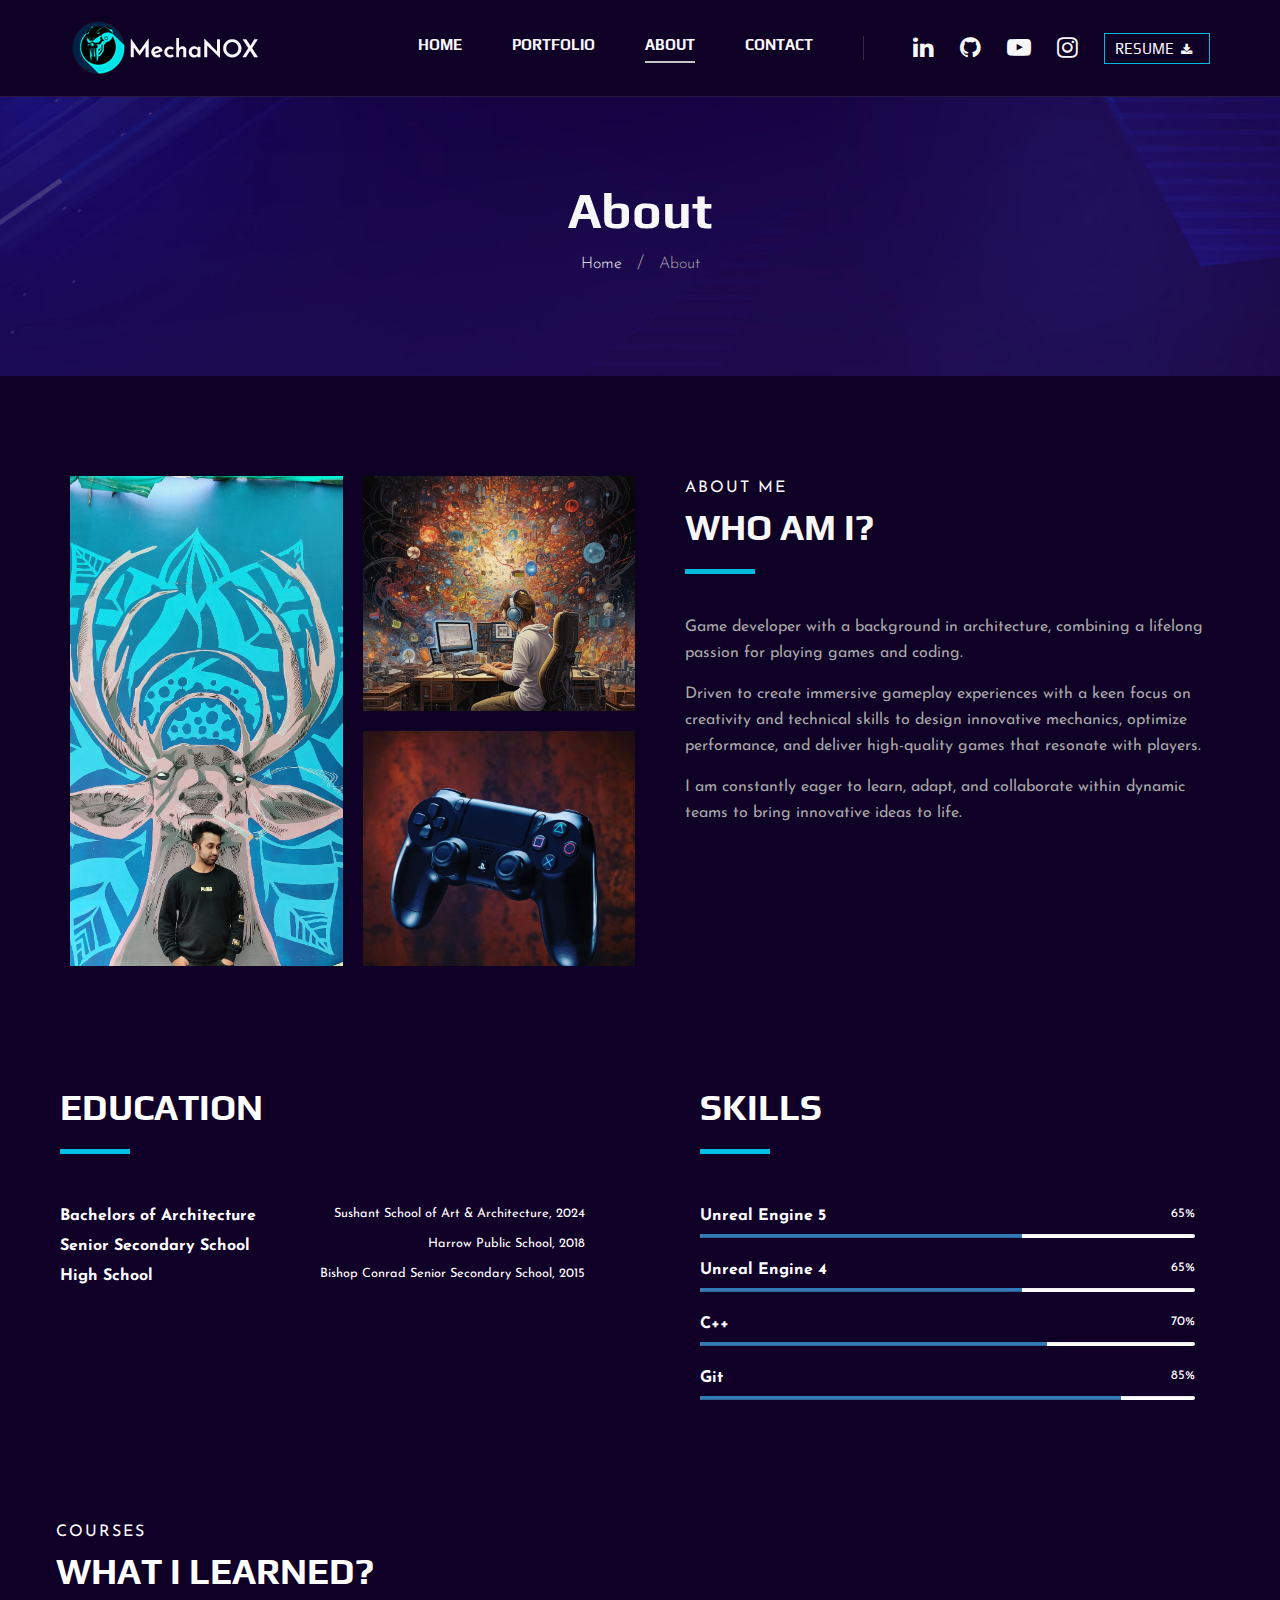
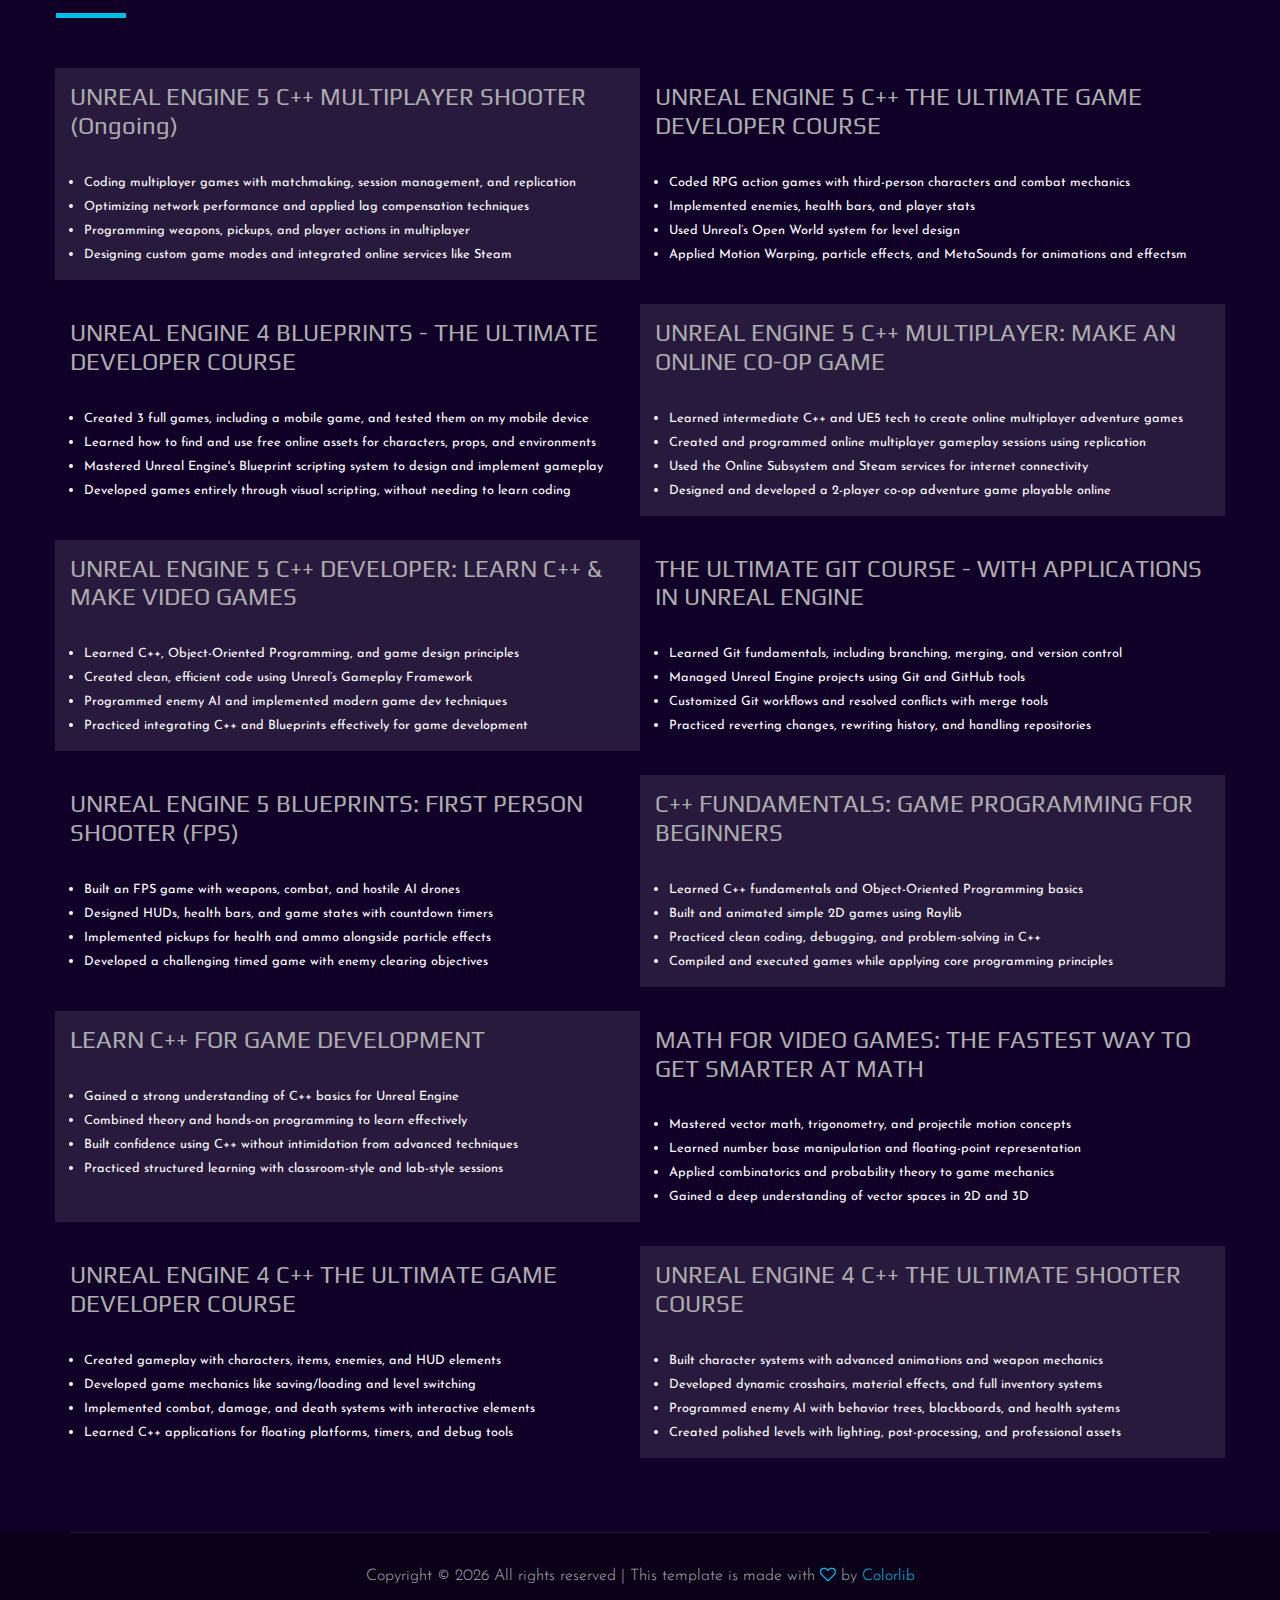
<file: about.html>
<!DOCTYPE html>
<html lang="en">

<head>
    <meta charset="UTF-8">
    <meta name="description" content="Kartik Chaturvedi's Portfolio">
    <meta name="keywords" content="game developer, unreal-engine, c++, git">
    <meta name="viewport" content="width=device-width, initial-scale=1.0">
    <meta http-equiv="X-UA-Compatible" content="ie=edge">
    <title>Kartik Chaturvedi | Game Developer</title>
    <link rel="icon" type="image/x-icon" href="/img/logoedited.png">

    <!-- Google Font -->
    <link href="https://fonts.googleapis.com/css2?family=Play:wght@400;700&display=swap" rel="stylesheet">
    <link href="https://fonts.googleapis.com/css2?family=Josefin+Sans:wght@300;400;500;600;700&display=swap"
        rel="stylesheet">

    <!-- Css Styles -->
    <link rel="stylesheet" href="css/bootstrap.min.css" type="text/css">
    <link rel="stylesheet" href="css/font-awesome.min.css" type="text/css">
    <link rel="stylesheet" href="css/elegant-icons.css" type="text/css">
    <link rel="stylesheet" href="css/owl.carousel.min.css" type="text/css">
    <link rel="stylesheet" href="css/magnific-popup.css" type="text/css">
    <link rel="stylesheet" href="css/slicknav.min.css" type="text/css">
    <link rel="stylesheet" href="css/style.css" type="text/css">
</head>

<body>
    <!-- Page Preloder -->
    <div id="preloder">
        <div class="loader"></div>
    </div>

     <!-- Back to top button -->
     <a id="button"></a>

    <!-- Header Section Begin -->
    <header class="header">
        <div class="container">
            <div class="row">
                <div class="col-lg-2">
                    <div class="header__logo">
                        <a href="./index.html"><img src="img/logo.png" alt=""></a>
                    </div>
                </div>
                <div class="col-lg-10">
                    <div class="header__nav__option">
                        <nav class="header__nav__menu mobile-menu">
                            <ul>
                                <li><a href="./index.html">Home</a></li>
                                <li><a href="./portfolio.html">Portfolio</a></li>
                                <li class="active"><a href="./about.html">About</a></li>
                                <li><a href="./contact.html">Contact</a></li>
                            </ul>
                        </nav>
                        <div class="header__nav__social">
                            <a href="https://www.linkedin.com/in/kartikchat/" target="_blank" data-toggle="tooltip" data-placement="bottom" title="Linkedin">
                                <i class="fa fa-linkedin"></i>
                            </a>
                            <a href="https://github.com/Mecha-NOX" target="_blank" data-toggle="tooltip" data-placement="bottom" title="GitHub">
                                <i class="fa fa-github"></i>
                            </a>
                            <a href="https://www.youtube.com/@KartikChaturvedi-Dev" target="_blank" data-toggle="tooltip" data-placement="bottom" title="Youtube">
                                <i class="fa fa-youtube-play"></i>
                            </a>
                            <a href="https://www.instagram.com/kartikc.dev/" target="_blank" data-toggle="tooltip" data-placement="bottom" title="Instagram">
                                <i class="fa fa-instagram"></i>
                            </a>
                            <a href="assets/Kartik-GameDevResume.pdf" class="resume" target="_blank">
                                <span>Resume</span><small><i class="fa fa-download"></i></small>
                            </a>
                        </div>
                    </div>
                </div>
            </div>
            <div id="mobile-menu-wrap"></div>
            <div id="mobile-social">
                <div class="header__nav__social">
                    <a href="https://www.linkedin.com/in/kartikchat/" target="_blank" data-toggle="tooltip" data-placement="bottom" title="Linkedin">
                        <i class="fa fa-linkedin"></i>
                    </a>
                    <a href="https://github.com/Mecha-NOX" target="_blank" data-toggle="tooltip" data-placement="bottom" title="GitHub">
                        <i class="fa fa-github"></i>
                    </a>
                    <a href="https://www.youtube.com/@KartikChaturvedi-Dev" target="_blank" data-toggle="tooltip" data-placement="bottom" title="Youtube">
                        <i class="fa fa-youtube-play"></i>
                    </a>
                    <a href="https://www.instagram.com/kartikc.dev/" target="_blank" data-toggle="tooltip" data-placement="bottom" title="Instagram">
                        <i class="fa fa-instagram"></i>
                    </a>
                    <a href="assets/Kartik-GameDevResume.pdf" class="resume" target="_blank">
                        <span>Resume</span><small><i class="fa fa-download"></i></small>
                    </a>
                </div>
            </div>
        </div>
    </header>
    <!-- Header End -->

    <!-- Breadcrumb Begin -->
    <div class="breadcrumb-option spad set-bg" data-setbg="img/breadcrumb-bg.jpg">
        <div class="container">
            <div class="row">
                <div class="col-lg-12 text-center">
                    <div class="breadcrumb__text">
                        <h2>About</h2>
                        <div class="breadcrumb__links">
                            <a href="./index.html">Home</a>
                            <span>About</span>
                        </div>
                    </div>
                </div>
            </div>
        </div>
    </div>
    <!-- Breadcrumb End -->

    <!-- About Section Begin -->
    <section class="about spad" style="padding-bottom: 0;">
        <div class="container">
            <div class="row">
                <div class="col-lg-6">
                    <div class="about__pic">
                        <div class="row">
                            <div class="col-lg-6 col-md-6 col-sm-6">
                                <div class="about__pic__item about__pic__item--large set-bg"
                                    data-setbg="img/about/about-4.jpg"></div>
                            </div>
                            <div class="col-lg-6 col-md-6 col-sm-6">
                                <div class="row">
                                    <div class="col-lg-12">
                                        <div class="about__pic__item set-bg" data-setbg="img/about/about-5.png"></div>
                                    </div>
                                    <div class="col-lg-12">
                                        <div class="about__pic__item set-bg" data-setbg="img/about/about-6.jpeg"></div>
                                    </div>
                                </div>
                            </div>
                        </div>
                    </div>
                </div>
                <div class="col-lg-6">
                    <div class="about__text">
                        <div class="section-title">
                            <span>About Me</span>
                            <h2>Who am I?</h2>
                        </div>
                        <!-- <div class="row">
                            <div class="col-lg-6 col-md-6 col-sm-6">
                                <div class="services__item">
                                    <div class="services__item__icon">
                                        <img src="img/icons/si-3.png" alt="">
                                    </div>
                                    <h4>Game Development</h4>
                                    <p>Whether you’re halfway through the editing process, or you.</p>
                                </div>
                            </div>
                            <div class="col-lg-6 col-md-6 col-sm-6">
                                <div class="services__item">
                                    <div class="services__item__icon">
                                        <img src="img/icons/si-4.png" alt="">
                                    </div>
                                    <h4>C++ Programming</h4>
                                    <p>Whether you’re halfway through the editing process, or you.</p>
                                </div>
                            </div>
                        </div> -->
                        <div class="about__text__desc">
                            <p>Game developer with a background in architecture, combining a lifelong passion 
                                for playing games and coding.</p>
                            <p>Driven to create immersive gameplay experiences 
                                with a keen focus on creativity and technical skills to design innovative mechanics, 
                                optimize performance, and deliver high-quality games that resonate with players.</p>
                            <p>I am constantly eager to learn, adapt, and collaborate within dynamic teams to bring 
                                innovative ideas to life.</p>
                        </div>
                    </div>
                </div>
            </div>
        </div>
    </section>
    <!-- About Section End -->

    <!-- Qualification and skills Section Begin -->
    <section id="about" class="services-page spad" style="color: #ffffff">
        <div class="container">
            <div class="row">
                <div class="col-md-6 col-xs-11 education">
                    <div class="container">
                        <div class="about__text">
                            <div class="section-title">
                                <h2>Education</h2>
                            </div>
                        </div>    
                        <div class="row">
                            <div class="col-md-12 col-xs-11 wow fadeInRight animated" data-wow-delay="0.9s" style="visibility: visible; animation-delay: 0.9s; animation-name: fadeInRight;">
                                <span class="text-top" style="font-weight: bold;display: block;padding-bottom: 6px;">Bachelors of Architecture <small style="float:right">Sushant School of Art & Architecture, 2024</small></span>
                            </div> 
                        </div>
                        <div class="row">    
                            <div class="col-md-12 col-xs-11 wow fadeInRight animated" data-wow-delay="0.9s" style="visibility: visible; animation-delay: 0.9s; animation-name: fadeInRight;">
                                <span class="text-top" style="font-weight: bold;display: block;padding-bottom: 6px;">Senior Secondary School<small style="float:right">Harrow Public School, 2018</small></span>
                            </div>
                        </div>
                        <div class="row">    
                            <div class="col-md-12 col-xs-11 wow fadeInRight animated" data-wow-delay="0.9s" style="visibility: visible; animation-delay: 0.9s; animation-name: fadeInRight;">
                                <span class="text-top" style="font-weight: bold;display: block;padding-bottom: 6px;">High School <small style="float:right">Bishop Conrad Senior Secondary School, 2015</small></span>
                            </div>   
                        </div>    
                    </div>
                </div>
                <div class="col-md-6 col-xs-11" id="skills" style="margin-left:auto;">
                    <div class="container">
                        <div class="about__text">
                            <div class="section-title">
                                <h2>Skills</h2>
                            </div>
                    <span class="text-top" style="font-weight: bold;display: block;padding-bottom: 6px;">Unreal Engine 5 <small style="float:right">65%</small></span>
                        <div class="progress">
                            <div class="progress-bar progress-bar-danger" role="progressbar" aria-valuenow="60" aria-valuemin="0" aria-valuemax="100" style="width: 65%;"></div>
                        </div>
                    <span class="text-top" style="font-weight: bold;display: block;padding-bottom: 6px;">Unreal Engine 4 <small style="float:right">65%</small></span>
                        <div class="progress">
                            <div class="progress-bar progress-bar-danger" role="progressbar" aria-valuenow="60" aria-valuemin="0" aria-valuemax="100" style="width: 65%;"></div>
                        </div>
                    <span class="text-top" style="font-weight: bold;display: block;padding-bottom: 6px;">C++ <small style="float:right">70%</small></span>
                        <div class="progress">
                            <div class="progress-bar progress-bar-danger" role="progressbar" aria-valuenow="60" aria-valuemin="0" aria-valuemax="100" style="width: 70%;"></div>
                        </div>
                    <span class="text-top" style="font-weight: bold;display: block;padding-bottom: 6px;">Git <small style="float:right">85%</small></span>
                        <div class="progress">
                            <div class="progress-bar progress-bar-danger" role="progressbar" aria-valuenow="85" aria-valuemin="0" aria-valuemax="100" style="width: 85%;"></div>
                        </div>
                </div>
            </div>
       
            </div>
    </div>
    </section>    
    <!-- Qualification and skills Section End -->

    <!-- Courses Section Begin -->
    <section id="about" class="services-page spad" style="color: #ffffff; padding-top:50px;">
        <div class="container">
            <div class="about__text">
                <div class="section-title courses">
                    <span>Courses</span>
                    <h2>What I learned?</h2>
                </div>
            </div>    
            <div class="row mb-4">
                <div class="col-md-6 col-xs-11 wow fadeInLeft animated" data-wow-delay="0.9s" style="visibility: visible; animation-delay: 0.9s; animation-name: fadeInLeft;background-color: rgba(255, 255, 255, 0.1);">
                    <h4 style="color:#adadad;padding: 15px 0;">UNREAL ENGINE 5 C++ MULTIPLAYER SHOOTER (Ongoing)</h4>
                    <ul style="padding: 14px;">
                        <li><small>Coding multiplayer games with matchmaking, session management, and replication</small></li>
                        <li><small>Optimizing network performance and applied lag compensation techniques</small></li>
                        <li><small>Programming weapons, pickups, and player actions in multiplayer</small></li>
                        <li><small>Designing custom game modes and integrated online services like Steam</small></li>
                    </ul>    
                </div>
                <div class="col-md-6 col-xs-11 wow fadeInLeft animated" data-wow-delay="0.9s" style="visibility: visible; animation-delay: 0.9s; animation-name: fadeInLeft;">
                    <h4 style="color:#adadad;padding: 15px 0;">UNREAL ENGINE 5 C++ THE ULTIMATE GAME DEVELOPER COURSE</h4>
                    <ul style="padding: 14px;">
                        <li><small>Coded RPG action games with third-person characters and combat mechanics</small></li>
                        <li><small>Implemented enemies, health bars, and player stats</small></li>
                        <li><small>Used Unreal’s Open World system for level design</small></li>
                        <li><small>Applied Motion Warping, particle effects, and MetaSounds for animations and effectsm</small></li>
                    </ul>
                </div>
            </div>
            <div class="row mb-4">
                <div class="col-md-6 col-xs-11 wow fadeInLeft animated" data-wow-delay="0.9s" style="visibility: visible; animation-delay: 0.9s; animation-name: fadeInLeft;">
                    <h4 style="color:#adadad;padding: 15px 0;">UNREAL ENGINE 4 BLUEPRINTS - THE ULTIMATE DEVELOPER COURSE</h4>
                    <ul style="padding: 14px;">
                        <li><small>Created 3 full games, including a mobile game, and tested them on my mobile device</small></li>
                        <li><small>Learned how to find and use free online assets for characters, props, and environments</small></li>
                        <li><small>Mastered Unreal Engine's Blueprint scripting system to design and implement gameplay</small></li>
                        <li><small>Developed games entirely through visual scripting, without needing to learn coding</small></li>
                    </ul>
                </div>
                <div class="col-md-6 col-xs-11 wow fadeInLeft animated" data-wow-delay="0.9s" style="visibility: visible; animation-delay: 0.9s; animation-name: fadeInLeft;background-color: rgba(255, 255, 255, 0.1);">
                    <h4 style="color:#adadad;padding: 15px 0;">UNREAL ENGINE 5 C++ MULTIPLAYER: MAKE AN ONLINE CO-OP GAME</h4>
                    <ul style="padding: 14px;">
                        <li><small>Learned intermediate C++ and UE5 tech to create online multiplayer adventure games</small></li>
                        <li><small>Created and programmed online multiplayer gameplay sessions using replication</small></li>
                        <li><small>Used the Online Subsystem and Steam services for internet connectivity</small></li>
                        <li><small>Designed and developed a 2-player co-op adventure game playable online</small></li>
                    </ul>
                </div>
            </div>
            <div class="row mb-4">
                <div class="col-md-6 col-xs-11 wow fadeInLeft animated" data-wow-delay="0.9s" style="visibility: visible; animation-delay: 0.9s; animation-name: fadeInLeft;background-color: rgba(255, 255, 255, 0.1);">
                    <h4 style="color:#adadad;padding: 15px 0;">UNREAL ENGINE 5 C++ DEVELOPER: LEARN C++ & MAKE VIDEO GAMES</h4>
                    <ul style="padding: 14px;">
                        <li><small>Learned C++, Object-Oriented Programming, and game design principles</small></li>
                        <li><small>Created clean, efficient code using Unreal’s Gameplay Framework</small></li>
                        <li><small>Programmed enemy AI and implemented modern game dev techniques</small></li>
                        <li><small>Practiced integrating C++ and Blueprints effectively for game development</small></li>
                    </ul>
                </div>
                <div class="col-md-6 col-xs-11 wow fadeInLeft animated" data-wow-delay="0.9s" style="visibility: visible; animation-delay: 0.9s; animation-name: fadeInLeft;">
                    <h4 style="color:#adadad;padding: 15px 0;">THE ULTIMATE GIT COURSE - WITH APPLICATIONS IN UNREAL ENGINE</h4>
                    <ul style="padding: 14px;">
                        <li><small>Learned Git fundamentals, including branching, merging, and version control</small></li>
                        <li><small>Managed Unreal Engine projects using Git and GitHub tools</small></li>
                        <li><small>Customized Git workflows and resolved conflicts with merge tools</small></li>
                        <li><small>Practiced reverting changes, rewriting history, and handling repositories</small></li>
                    </ul>
                </div>
            </div>
            <div class="row mb-4">
                <div class="col-md-6 col-xs-11 wow fadeInLeft animated" data-wow-delay="0.9s" style="visibility: visible; animation-delay: 0.9s; animation-name: fadeInLeft;">
                    <h4 style="color:#adadad;padding: 15px 0;">UNREAL ENGINE 5 BLUEPRINTS: FIRST PERSON SHOOTER (FPS)</h4>
                    <ul style="padding: 14px;">
                        <li><small>Built an FPS game with weapons, combat, and hostile AI drones</small></li>
                        <li><small>Designed HUDs, health bars, and game states with countdown timers</small></li>
                        <li><small>Implemented pickups for health and ammo alongside particle effects</small></li>
                        <li><small>Developed a challenging timed game with enemy clearing objectives</small></li>
                    </ul>
                </div>
                <div class="col-md-6 col-xs-11 wow fadeInLeft animated" data-wow-delay="0.9s" style="visibility: visible; animation-delay: 0.9s; animation-name: fadeInLeft;background-color: rgba(255, 255, 255, 0.1);">
                    <h4 style="color:#adadad;padding: 15px 0;">C++ FUNDAMENTALS: GAME PROGRAMMING FOR BEGINNERS</h4>
                    <ul style="padding: 14px;">
                        <li><small>Learned C++ fundamentals and Object-Oriented Programming basics</small></li>
                        <li><small>Built and animated simple 2D games using Raylib</small></li>
                        <li><small>Practiced clean coding, debugging, and problem-solving in C++</small></li>
                        <li><small>Compiled and executed games while applying core programming principles</small></li>
                    </ul>
                </div>
            </div>
            <div class="row mb-4">
                <div class="col-md-6 col-xs-11 wow fadeInLeft animated" data-wow-delay="0.9s" style="visibility: visible; animation-delay: 0.9s; animation-name: fadeInLeft;background-color: rgba(255, 255, 255, 0.1);">
                    <h4 style="color:#adadad;padding: 15px 0;">LEARN C++ FOR GAME DEVELOPMENT</h4>
                    <ul style="padding: 14px;">
                        <li><small>Gained a strong understanding of C++ basics for Unreal Engine</small></li>
                        <li><small>Combined theory and hands-on programming to learn effectively</small></li>
                        <li><small>Built confidence using C++ without intimidation from advanced techniques</small></li>
                        <li><small>Practiced structured learning with classroom-style and lab-style sessions</small></li>
                    </ul>
                </div>
                <div class="col-md-6 col-xs-11 wow fadeInLeft animated" data-wow-delay="0.9s" style="visibility: visible; animation-delay: 0.9s; animation-name: fadeInLeft;">
                    <h4 style="color:#adadad;padding: 15px 0;">MATH FOR VIDEO GAMES: THE FASTEST WAY TO GET SMARTER AT MATH</h4>
                    <ul style="padding: 14px;">
                        <li><small>Mastered vector math, trigonometry, and projectile motion concepts</small></li>
                        <li><small>Learned number base manipulation and floating-point representation</small></li>
                        <li><small>Applied combinatorics and probability theory to game mechanics</small></li>
                        <li><small>Gained a deep understanding of vector spaces in 2D and 3D</small></li>
                    </ul>
                </div>
            </div>
            <div class="row mb-4">
                <div class="col-md-6 col-xs-11 wow fadeInLeft animated" data-wow-delay="0.9s" style="visibility: visible; animation-delay: 0.9s; animation-name: fadeInLeft;">
                    <h4 style="color:#adadad;padding: 15px 0;">UNREAL ENGINE 4 C++ THE ULTIMATE GAME DEVELOPER COURSE</h4>
                    <ul style="padding: 14px;">
                        <li><small>Created gameplay with characters, items, enemies, and HUD elements</small></li>
                        <li><small>Developed game mechanics like saving/loading and level switching</small></li>
                        <li><small>Implemented combat, damage, and death systems with interactive elements</small></li>
                        <li><small>Learned C++ applications for floating platforms, timers, and debug tools</small></li>
                    </ul>
                </div>
                <div class="col-md-6 col-xs-11 wow fadeInLeft animated" data-wow-delay="0.9s" style="visibility: visible; animation-delay: 0.9s; animation-name: fadeInLeft;background-color: rgba(255, 255, 255, 0.1);">
                    <h4 style="color:#adadad;padding: 15px 0;">UNREAL ENGINE 4 C++ THE ULTIMATE SHOOTER COURSE</h4>
                    <ul style="padding: 14px;">
                        <li><small>Built character systems with advanced animations and weapon mechanics</small></li>
                        <li><small>Developed dynamic crosshairs, material effects, and full inventory systems</small></li>
                        <li><small>Programmed enemy AI with behavior trees, blackboards, and health systems</small></li>
                        <li><small>Created polished levels with lighting, post-processing, and professional assets</small></li>
                    </ul>
                </div>
            </div>
        </div>
    </section>    
    <!-- Courses Section End -->


    <!-- Testimonial Section Begin -->
    <!-- <section class="testimonial spad set-bg" data-setbg="img/testimonial-bg.jpg">
        <div class="container">
            <div class="row">
                <div class="col-lg-12">
                    <div class="section-title center-title">
                        <span>Loved By Clients</span>
                        <h2>What clients say?</h2>
                    </div>
                </div>
            </div>
            <div class="row">
                <div class="testimonial__slider owl-carousel">
                    <div class="col-lg-4">
                        <div class="testimonial__item">
                            <div class="testimonial__text">
                                <p>Delivers such a great service that it can benefit all kinds of people from any number
                                    of industries.</p>
                            </div>
                            <div class="testimonial__author">
                                <div class="testimonial__author__pic">
                                    <img src="img/testimonial/ta-1.jpg" alt="">
                                </div>
                                <div class="testimonial__author__text">
                                    <h5>Krista Attorn</h5>
                                    <span>Web Designer</span>
                                </div>
                            </div>
                        </div>
                    </div>
                    <div class="col-lg-4">
                        <div class="testimonial__item">
                            <div class="testimonial__text">
                                <p>Videographer delivers such a great service that it can benefit all kinds of people
                                    from any number.</p>
                            </div>
                            <div class="testimonial__author">
                                <div class="testimonial__author__pic">
                                    <img src="img/testimonial/ta-2.jpg" alt="">
                                </div>
                                <div class="testimonial__author__text">
                                    <h5>Krista Attorn</h5>
                                    <span>Web Designer</span>
                                </div>
                            </div>
                        </div>
                    </div>
                    <div class="col-lg-4">
                        <div class="testimonial__item">
                            <div class="testimonial__text">
                                <p>Videographer delivers such a great service that it can benefit all kinds of people
                                    from any number.</p>
                            </div>
                            <div class="testimonial__author">
                                <div class="testimonial__author__pic">
                                    <img src="img/testimonial/ta-3.jpg" alt="">
                                </div>
                                <div class="testimonial__author__text">
                                    <h5>Krista Attorn</h5>
                                    <span>Web Designer</span>
                                </div>
                            </div>
                        </div>
                    </div>
                    <div class="col-lg-4">
                        <div class="testimonial__item">
                            <div class="testimonial__text">
                                <p>Delivers such a great service that it can benefit all kinds of people from any number
                                    of industries.</p>
                            </div>
                            <div class="testimonial__author">
                                <div class="testimonial__author__pic">
                                    <img src="img/testimonial/ta-1.jpg" alt="">
                                </div>
                                <div class="testimonial__author__text">
                                    <h5>Krista Attorn</h5>
                                    <span>Web Designer</span>
                                </div>
                            </div>
                        </div>
                    </div>
                    <div class="col-lg-4">
                        <div class="testimonial__item">
                            <div class="testimonial__text">
                                <p>Videographer delivers such a great service that it can benefit all kinds of people
                                    from any number.</p>
                            </div>
                            <div class="testimonial__author">
                                <div class="testimonial__author__pic">
                                    <img src="img/testimonial/ta-2.jpg" alt="">
                                </div>
                                <div class="testimonial__author__text">
                                    <h5>Krista Attorn</h5>
                                    <span>Web Designer</span>
                                </div>
                            </div>
                        </div>
                    </div>
                </div>
            </div>
        </div>
    </section> -->
    <!-- Testimonial Section End -->

    <!-- Counter Section Begin -->
    <!-- <section class="counter">
        <div class="container">
            <div class="counter__content">
                <div class="row">
                    <div class="col-lg-3 col-md-6 col-sm-6">
                        <div class="counter__item">
                            <div class="counter__item__text">
                                <img src="img/icons/ci-1.png" alt="">
                                <h2 class="counter_num">230</h2>
                                <p>Compled Projects</p>
                            </div>
                        </div>
                    </div>
                    <div class="col-lg-3 col-md-6 col-sm-6">
                        <div class="counter__item second__item">
                            <div class="counter__item__text">
                                <img src="img/icons/ci-2.png" alt="">
                                <h2 class="counter_num">1068</h2>
                                <p>Happy clients</p>
                            </div>
                        </div>
                    </div>
                    <div class="col-lg-3 col-md-6 col-sm-6">
                        <div class="counter__item third__item">
                            <div class="counter__item__text">
                                <img src="img/icons/ci-3.png" alt="">
                                <h2 class="counter_num">230</h2>
                                <p>Perspective clients</p>
                            </div>
                        </div>
                    </div>
                    <div class="col-lg-3 col-md-6 col-sm-6">
                        <div class="counter__item four__item">
                            <div class="counter__item__text">
                                <img src="img/icons/ci-4.png" alt="">
                                <h2 class="counter_num">230</h2>
                                <p>Compled Projects</p>
                            </div>
                        </div>
                    </div>
                </div>
            </div>
        </div>
    </section> -->
    <!-- Counter Section End -->

    <!-- Team Section Begin -->
    <!-- <section class="team spad set-bg" data-setbg="img/team-bg.jpg">
        <div class="container">
            <div class="row">
                <div class="col-lg-12">
                    <div class="section-title team__title">
                        <span>Nice to meet</span>
                        <h2>OUR Team</h2>
                    </div>
                </div>
            </div>
            <div class="row">
                <div class="col-lg-3 col-md-6 col-sm-6 p-0">
                    <div class="team__item set-bg" data-setbg="img/team/team-1.jpg">
                        <div class="team__item__text">
                            <h4>AMANDA STONE</h4>
                            <p>Videographer</p>
                            <div class="team__item__social">
                                <a href="#"><i class="fa fa-facebook"></i></a>
                                <a href="#"><i class="fa fa-twitter"></i></a>
                                <a href="#"><i class="fa fa-dribbble"></i></a>
                                <a href="#"><i class="fa fa-instagram"></i></a>
                            </div>
                        </div>
                    </div>
                </div>
                <div class="col-lg-3 col-md-6 col-sm-6 p-0">
                    <div class="team__item team__item--second set-bg" data-setbg="img/team/team-2.jpg">
                        <div class="team__item__text">
                            <h4>AMANDA STONE</h4>
                            <p>Videographer</p>
                            <div class="team__item__social">
                                <a href="#"><i class="fa fa-facebook"></i></a>
                                <a href="#"><i class="fa fa-twitter"></i></a>
                                <a href="#"><i class="fa fa-dribbble"></i></a>
                                <a href="#"><i class="fa fa-instagram"></i></a>
                            </div>
                        </div>
                    </div>
                </div>
                <div class="col-lg-3 col-md-6 col-sm-6 p-0">
                    <div class="team__item team__item--third set-bg" data-setbg="img/team/team-3.jpg">
                        <div class="team__item__text">
                            <h4>AMANDA STONE</h4>
                            <p>Videographer</p>
                            <div class="team__item__social">
                                <a href="#"><i class="fa fa-facebook"></i></a>
                                <a href="#"><i class="fa fa-twitter"></i></a>
                                <a href="#"><i class="fa fa-dribbble"></i></a>
                                <a href="#"><i class="fa fa-instagram"></i></a>
                            </div>
                        </div>
                    </div>
                </div>
                <div class="col-lg-3 col-md-6 col-sm-6 p-0">
                    <div class="team__item team__item--four set-bg" data-setbg="img/team/team-4.jpg">
                        <div class="team__item__text">
                            <h4>AMANDA STONE</h4>
                            <p>Videographer</p>
                            <div class="team__item__social">
                                <a href="#"><i class="fa fa-facebook"></i></a>
                                <a href="#"><i class="fa fa-twitter"></i></a>
                                <a href="#"><i class="fa fa-dribbble"></i></a>
                                <a href="#"><i class="fa fa-instagram"></i></a>
                            </div>
                        </div>
                    </div>
                </div>
                <div class="col-lg-12 p-0">
                    <div class="team__btn">
                        <a href="#" class="primary-btn">Meet Our Team</a>
                    </div>
                </div>
            </div>
        </div>
    </section> -->
    <!-- Team Section End -->

    <!-- Footer Section Begin -->
    <footer class="footer">
        <div class="container">
            <!-- <div class="footer__top">
                <div class="row">
                    <div class="col-lg-6 col-md-6">
                        <div class="footer__top__logo">
                            <a href="#"><img src="img/logo.png" alt=""></a>
                        </div>
                    </div>
                    <div class="col-lg-6 col-md-6">
                        <div class="footer__top__social">
                            <a href="https://in.linkedin.com/in/kartik-chaturvedi-960a4a186" target="_blank" data-toggle="tooltip" data-placement="bottom" title="Linkedin">
                                <i class="fa fa-linkedin"></i>
                            </a>
                            <a href="https://github.com/Mecha-NOX" target="_blank" data-toggle="tooltip" data-placement="bottom" title="GitHub">
                                <i class="fa fa-github"></i>
                            </a>
                            <a href="#" target="_blank" data-toggle="tooltip" data-placement="bottom" title="Youtube">
                                <i class="fa fa-youtube-play"></i>
                            </a>
                            <a href="#" target="_blank" data-toggle="tooltip" data-placement="bottom" title="Instagram">
                                <i class="fa fa-instagram"></i>
                            </a>
                        </div>
                    </div>
                </div>
            </div> -->
            <!-- <div class="footer__option">
                <div class="row">
                    <div class="col-lg-4 col-md-6 col-sm-6">
                        <div class="footer__option__item">
                            <h5>About us</h5>
                            <p>Formed in 2006 by Matt Hobbs and Cael Jones, Videoprah is an award-winning, full-service
                                production company specializing.</p>
                            <a href="#" class="read__more">Read more <span class="arrow_right"></span></a>
                        </div>
                    </div>
                    <div class="col-lg-2 col-md-3 col-sm-3">
                        <div class="footer__option__item">
                            <h5>Who we are</h5>
                            <ul>
                                <li><a href="#">Team</a></li>
                                <li><a href="#">Carrers</a></li>
                                <li><a href="#">Contact us</a></li>
                                <li><a href="#">Locations</a></li>
                            </ul>
                        </div>
                    </div>
                    <div class="col-lg-2 col-md-3 col-sm-3">
                        <div class="footer__option__item">
                            <h5>Our work</h5>
                            <ul>
                                <li><a href="#">Feature</a></li>
                                <li><a href="#">Latest</a></li>
                                <li><a href="#">Browse Archive</a></li>
                                <li><a href="#">Video for web</a></li>
                            </ul>
                        </div>
                    </div>
                    <div class="col-lg-4 col-md-12">
                        <div class="footer__option__item">
                            <h5>Newsletter</h5>
                            <p>Videoprah is an award-winning, full-service production company specializing.</p>
                            <form action="#">
                                <input type="text" placeholder="Email">
                                <button type="submit"><i class="fa fa-send"></i></button>
                            </form>
                        </div>
                    </div>
                </div>
            </div> -->
            <div class="footer__copyright">
                <div class="row">
                    <div class="col-lg-12 text-center">
                        <!-- Link back to Colorlib can't be removed. Template is licensed under CC BY 3.0. -->
                        <p class="footer__copyright__text">Copyright &copy;
                            <script>
                                document.write(new Date().getFullYear());
                            </script>
                            All rights reserved | This template is made with <i class="fa fa-heart-o"
                                aria-hidden="true"></i> by <a href="https://colorlib.com" target="_blank">Colorlib</a>
                        </p>
                        <!-- Link back to Colorlib can't be removed. Template is licensed under CC BY 3.0. -->
                    </div>
                </div>
            </div>
        </div>
    </footer>
    <!-- Footer Section End -->

    <!-- Js Plugins -->
    <script src="js/jquery-3.3.1.min.js"></script>
    <script src="js/bootstrap.min.js"></script>
    <script src="js/jquery.magnific-popup.min.js"></script>
    <script src="js/mixitup.min.js"></script>
    <script src="js/masonry.pkgd.min.js"></script>
    <script src="js/jquery.slicknav.js"></script>
    <script src="js/owl.carousel.min.js"></script>
    <script src="js/main.js"></script>
</body>

</html>
</file>
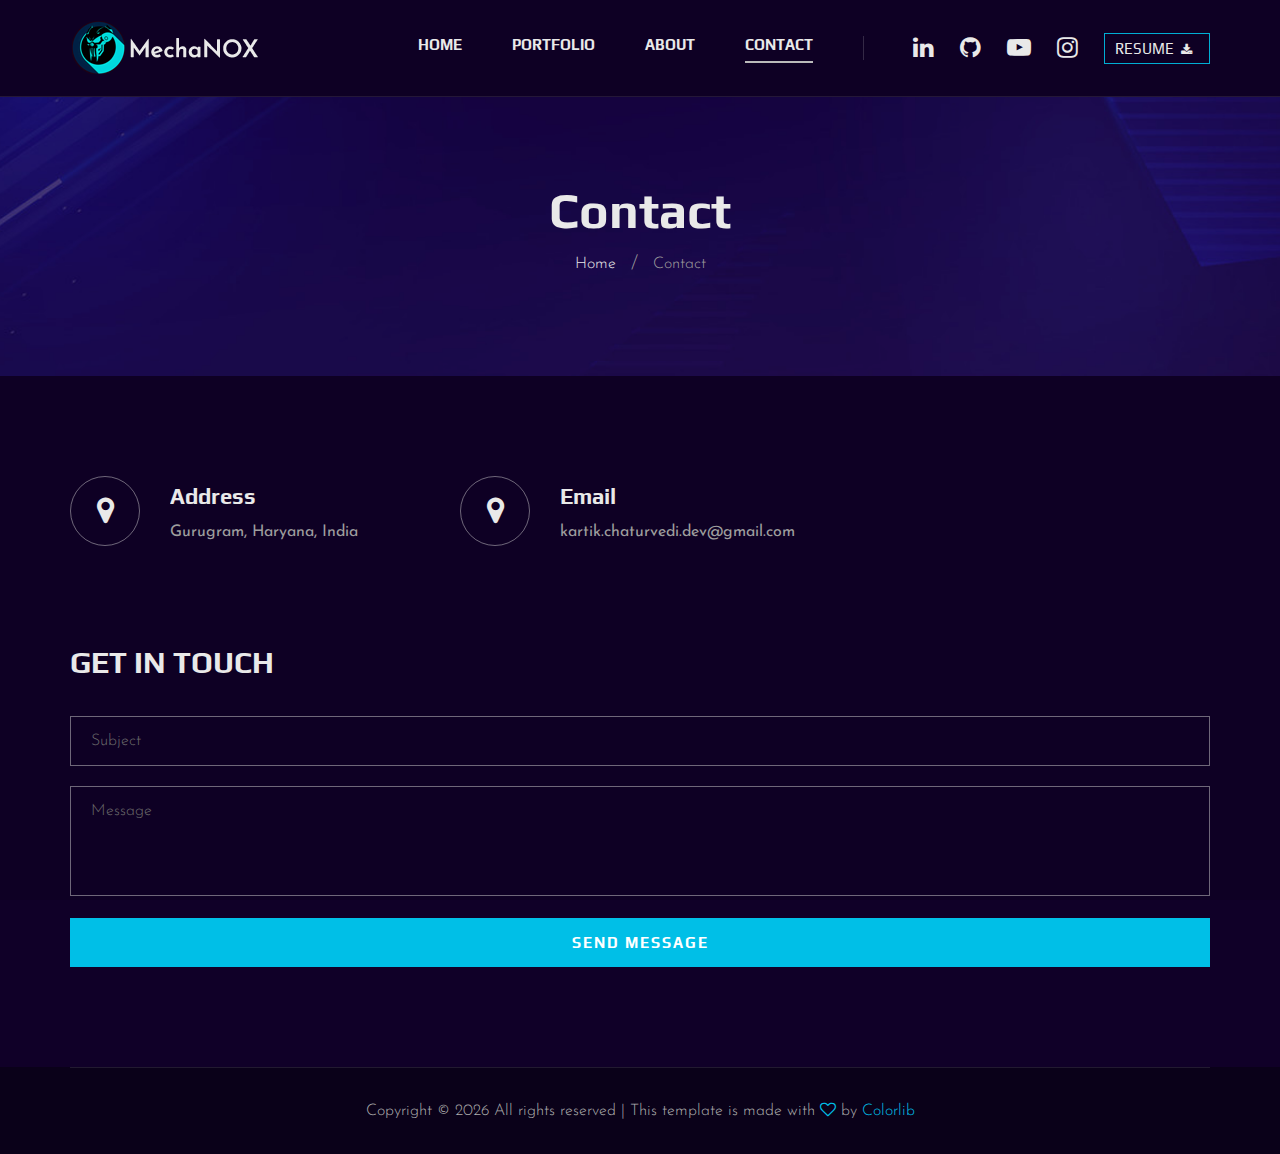
<file: contact.html>
<!DOCTYPE html>
<html lang="en">

<head>
    <meta charset="UTF-8">
    <meta name="description" content="Kartik Chaturvedi's Portfolio">
    <meta name="keywords" content="game developer, unreal-engine, c++, git">
    <meta name="viewport" content="width=device-width, initial-scale=1.0">
    <meta http-equiv="X-UA-Compatible" content="ie=edge">
    <title>Kartik Chaturvedi | Game Developer</title>
    <link rel="icon" type="image/x-icon" href="/img/logoedited.png">

    <!-- Google Font -->
    <link href="https://fonts.googleapis.com/css2?family=Play:wght@400;700&display=swap" rel="stylesheet">
    <link href="https://fonts.googleapis.com/css2?family=Josefin+Sans:wght@300;400;500;600;700&display=swap"
        rel="stylesheet">

    <!-- Css Styles -->
    <link rel="stylesheet" href="css/bootstrap.min.css" type="text/css">
    <link rel="stylesheet" href="css/font-awesome.min.css" type="text/css">
    <link rel="stylesheet" href="css/elegant-icons.css" type="text/css">
    <link rel="stylesheet" href="css/owl.carousel.min.css" type="text/css">
    <link rel="stylesheet" href="css/magnific-popup.css" type="text/css">
    <link rel="stylesheet" href="css/slicknav.min.css" type="text/css">
    <link rel="stylesheet" href="css/style.css" type="text/css">
</head>

<body>
    <!-- Page Preloder -->
    <div id="preloder">
        <div class="loader"></div>
    </div>

     <!-- Back to top button -->
     <a id="button"></a>

    <!-- Header Section Begin -->
    <header class="header">
        <div class="container">
            <div class="row">
                <div class="col-lg-2">
                    <div class="header__logo">
                        <a href="./index.html"><img src="img/logo.png" alt=""></a>
                    </div>
                </div>
                <div class="col-lg-10">
                    <div class="header__nav__option">
                        <nav class="header__nav__menu mobile-menu">
                            <ul>
                                <li><a href="./index.html">Home</a></li>
                                <li><a href="./portfolio.html">Portfolio</a></li>
                                <li><a href="./about.html">About</a></li>
                                <li class="active"><a href="./contact.html">Contact</a></li>
                            </ul>
                        </nav>
                        <div class="header__nav__social">
                            <a href="https://www.linkedin.com/in/kartikchat/" target="_blank" data-toggle="tooltip" data-placement="bottom" title="Linkedin">
                                <i class="fa fa-linkedin"></i>
                            </a>
                            <a href="https://github.com/Mecha-NOX" target="_blank" data-toggle="tooltip" data-placement="bottom" title="GitHub">
                                <i class="fa fa-github"></i>
                            </a>
                            <a href="https://www.youtube.com/@KartikChaturvedi-Dev" target="_blank" data-toggle="tooltip" data-placement="bottom" title="Youtube">
                                <i class="fa fa-youtube-play"></i>
                            </a>
                            <a href="https://www.instagram.com/kartikc.dev/" target="_blank" data-toggle="tooltip" data-placement="bottom" title="Instagram">
                                <i class="fa fa-instagram"></i>
                            </a>
                            <a href="assets/Kartik-GameDevResume.pdf" class="resume" target="_blank">
                                <span>Resume</span><small><i class="fa fa-download"></i></small>
                            </a>
                        </div>
                    </div>
                </div>
            </div>
            <div id="mobile-menu-wrap"></div>
            <div id="mobile-social">
                <div class="header__nav__social">
                    <a href="https://www.linkedin.com/in/kartikchat/" target="_blank" data-toggle="tooltip" data-placement="bottom" title="Linkedin">
                        <i class="fa fa-linkedin"></i>
                    </a>
                    <a href="https://github.com/Mecha-NOX" target="_blank" data-toggle="tooltip" data-placement="bottom" title="GitHub">
                        <i class="fa fa-github"></i>
                    </a>
                    <a href="https://www.youtube.com/@KartikChaturvedi-Dev" target="_blank" data-toggle="tooltip" data-placement="bottom" title="Youtube">
                        <i class="fa fa-youtube-play"></i>
                    </a>
                    <a href="https://www.instagram.com/kartikc.dev/" target="_blank" data-toggle="tooltip" data-placement="bottom" title="Instagram">
                        <i class="fa fa-instagram"></i>
                    </a>
                    <a href="assets/Kartik-GameDevResume.pdf" class="resume" target="_blank">
                        <span>Resume</span><small><i class="fa fa-download"></i></small>
                    </a>
                </div>
            </div>
        </div>
    </header>
    <!-- Header End -->

    <!-- Breadcrumb Begin -->
    <div class="breadcrumb-option spad set-bg" data-setbg="img/breadcrumb-bg.jpg">
        <div class="container">
            <div class="row">
                <div class="col-lg-12 text-center">
                    <div class="breadcrumb__text">
                        <h2>Contact</h2>
                        <div class="breadcrumb__links">
                            <a href="./index.html">Home</a>
                            <span>Contact</span>
                        </div>
                    </div>
                </div>
            </div>
        </div>
    </div>
    <!-- Breadcrumb End -->

    <!-- Contact Widget Section Begin -->
    <section class="contact-widget spad">
        <div class="container">
            <div class="row">
                <div class="col-lg-4 col-md-6 col-md-6 col-md-3">
                    <div class="contact__widget__item">
                        <div class="contact__widget__item__icon">
                            <i class="fa fa-map-marker"></i>
                        </div>
                        <div class="contact__widget__item__text">
                            <h4>Address</h4>
                            <p>Gurugram, Haryana, India</p>
                        </div>
                    </div>
                </div>
                <div class="col-lg-4 col-md-6 col-md-6 col-md-3">
                    <div class="contact__widget__item">
                        <div class="contact__widget__item__icon">
                            <i class="fa fa-map-marker"></i>
                        </div>
                        <div class="contact__widget__item__text">
                            <h4>Email</h4>
                            <p>kartik.chaturvedi.dev@gmail.com</p>
                        </div>
                    </div>
                </div>
            </div>
        </div>
    </section>
    <!-- Contact Widget Section End -->

    <!-- Call To Action Section Begin -->
    <section class="contact spad">
        <div class="container">
            <div class="row">
                <!-- <div class="col-lg-6 col-md-6">
                    <div class="contact__map">
                        <iframe
                            src="https://www.google.com/maps/embed?pb=!1m18!1m12!1m3!1d387190.2798902705!2d-74.25986790365917!3d40.697670067823786!2m3!1f0!2f0!3f0!3m2!1i1024!2i768!4f13.1!3m3!1m2!1s0x89c24fa5d33f083b%3A0xc80b8f06e177fe62!2sNew%20York%2C%20NY%2C%20USA!5e0!3m2!1sen!2sbd!4v1596152431947!5m2!1sen!2sbd"
                            height="450" style="border:0;"></iframe>
                    </div>
                </div> -->
                <div class="col-lg-12 col-md-12">
                    <div class="contact__form">
                        <h3>Get in touch</h3>
                        <form action="#">
                            <input type="text" placeholder="Subject" id="subject">
                            <textarea placeholder="Message"></textarea>
                            <button type="submit" class="site-btn">Send Message</button>
                        </form>
                    </div>
                </div>
            </div>
        </div>
    </section>
    <!-- Call To Action Section End -->

    <!-- Footer Section Begin -->
    <footer class="footer">
        <div class="container">
            <!-- <div class="footer__top">
                <div class="row">
                    <div class="col-lg-6 col-md-6">
                        <div class="footer__top__logo">
                            <a href="#"><img src="img/logo.png" alt=""></a>
                        </div>
                    </div>
                    <div class="col-lg-6 col-md-6">
                        <div class="footer__top__social">
                            <a href="https://in.linkedin.com/in/kartik-chaturvedi-960a4a186" target="_blank" data-toggle="tooltip" data-placement="bottom" title="Linkedin">
                                <i class="fa fa-linkedin"></i>
                            </a>
                            <a href="https://github.com/Mecha-NOX" target="_blank" data-toggle="tooltip" data-placement="bottom" title="GitHub">
                                <i class="fa fa-github"></i>
                            </a>
                            <a href="#" target="_blank" data-toggle="tooltip" data-placement="bottom" title="Youtube">
                                <i class="fa fa-youtube-play"></i>
                            </a>
                            <a href="#" target="_blank" data-toggle="tooltip" data-placement="bottom" title="Instagram">
                                <i class="fa fa-instagram"></i>
                            </a>
                        </div>
                    </div>
                </div>
            </div> -->
            <!-- <div class="footer__option">
                <div class="row">
                    <div class="col-lg-4 col-md-6">
                        <div class="footer__option__item">
                            <h5>About us</h5>
                            <p>Formed in 2006 by Matt Hobbs and Cael Jones, Videoprah is an award-winning, full-service
                                production company specializing.</p>
                            <a href="#" class="read__more">Read more <span class="arrow_right"></span></a>
                        </div>
                    </div>
                    <div class="col-lg-2 col-md-3">
                        <div class="footer__option__item">
                            <h5>Who we are</h5>
                            <ul>
                                <li><a href="#">Team</a></li>
                                <li><a href="#">Carrers</a></li>
                                <li><a href="#">Contact us</a></li>
                                <li><a href="#">Locations</a></li>
                            </ul>
                        </div>
                    </div>
                    <div class="col-lg-2 col-md-3">
                        <div class="footer__option__item">
                            <h5>Our work</h5>
                            <ul>
                                <li><a href="#">Feature</a></li>
                                <li><a href="#">Latest</a></li>
                                <li><a href="#">Browse Archive</a></li>
                                <li><a href="#">Video for web</a></li>
                            </ul>
                        </div>
                    </div>
                    <div class="col-lg-4 col-md-12">
                        <div class="footer__option__item">
                            <h5>Newsletter</h5>
                            <p>Videoprah is an award-winning, full-service production company specializing.</p>
                            <form action="#">
                                <input type="text" placeholder="Email">
                                <button type="submit"><i class="fa fa-send"></i></button>
                            </form>
                        </div>
                    </div>
                </div>
            </div> -->
            <div class="footer__copyright">
                <div class="row">
                    <div class="col-lg-12 text-center">
                        <!-- Link back to Colorlib can't be removed. Template is licensed under CC BY 3.0. -->
                        <p class="footer__copyright__text">Copyright &copy;
                            <script>
                                document.write(new Date().getFullYear());
                            </script>
                            All rights reserved | This template is made with <i class="fa fa-heart-o"
                                aria-hidden="true"></i> by <a href="https://colorlib.com" target="_blank">Colorlib</a>
                        </p>
                        <!-- Link back to Colorlib can't be removed. Template is licensed under CC BY 3.0. -->
                    </div>
                </div>
            </div>
        </div>
    </footer>
    <!-- Footer Section End -->

    <!-- Js Plugins -->
    <script src="js/jquery-3.3.1.min.js"></script>
    <script src="js/bootstrap.min.js"></script>
    <script src="js/jquery.magnific-popup.min.js"></script>
    <script src="js/mixitup.min.js"></script>
    <script src="js/masonry.pkgd.min.js"></script>
    <script src="js/jquery.slicknav.js"></script>
    <script src="js/owl.carousel.min.js"></script>
    <script src="js/main.js"></script>
</body>
<script>
    $(document).ready(function(){
        $('.site-btn').click(function(e){
            e.preventDefault();
            let subject = $('#subject').val().trim();
            let body = $('.contact__form > form > textarea').val().trim();
            console.log(body);
            window.open(`mailto:kartik.chaturvedi.dev@gmail.com?subject=${subject}&body=${body}`);
            $('#subject').val('');
            $('.contact__form > form > textarea').val('');
        })
    });
</script>

</html>
</file>
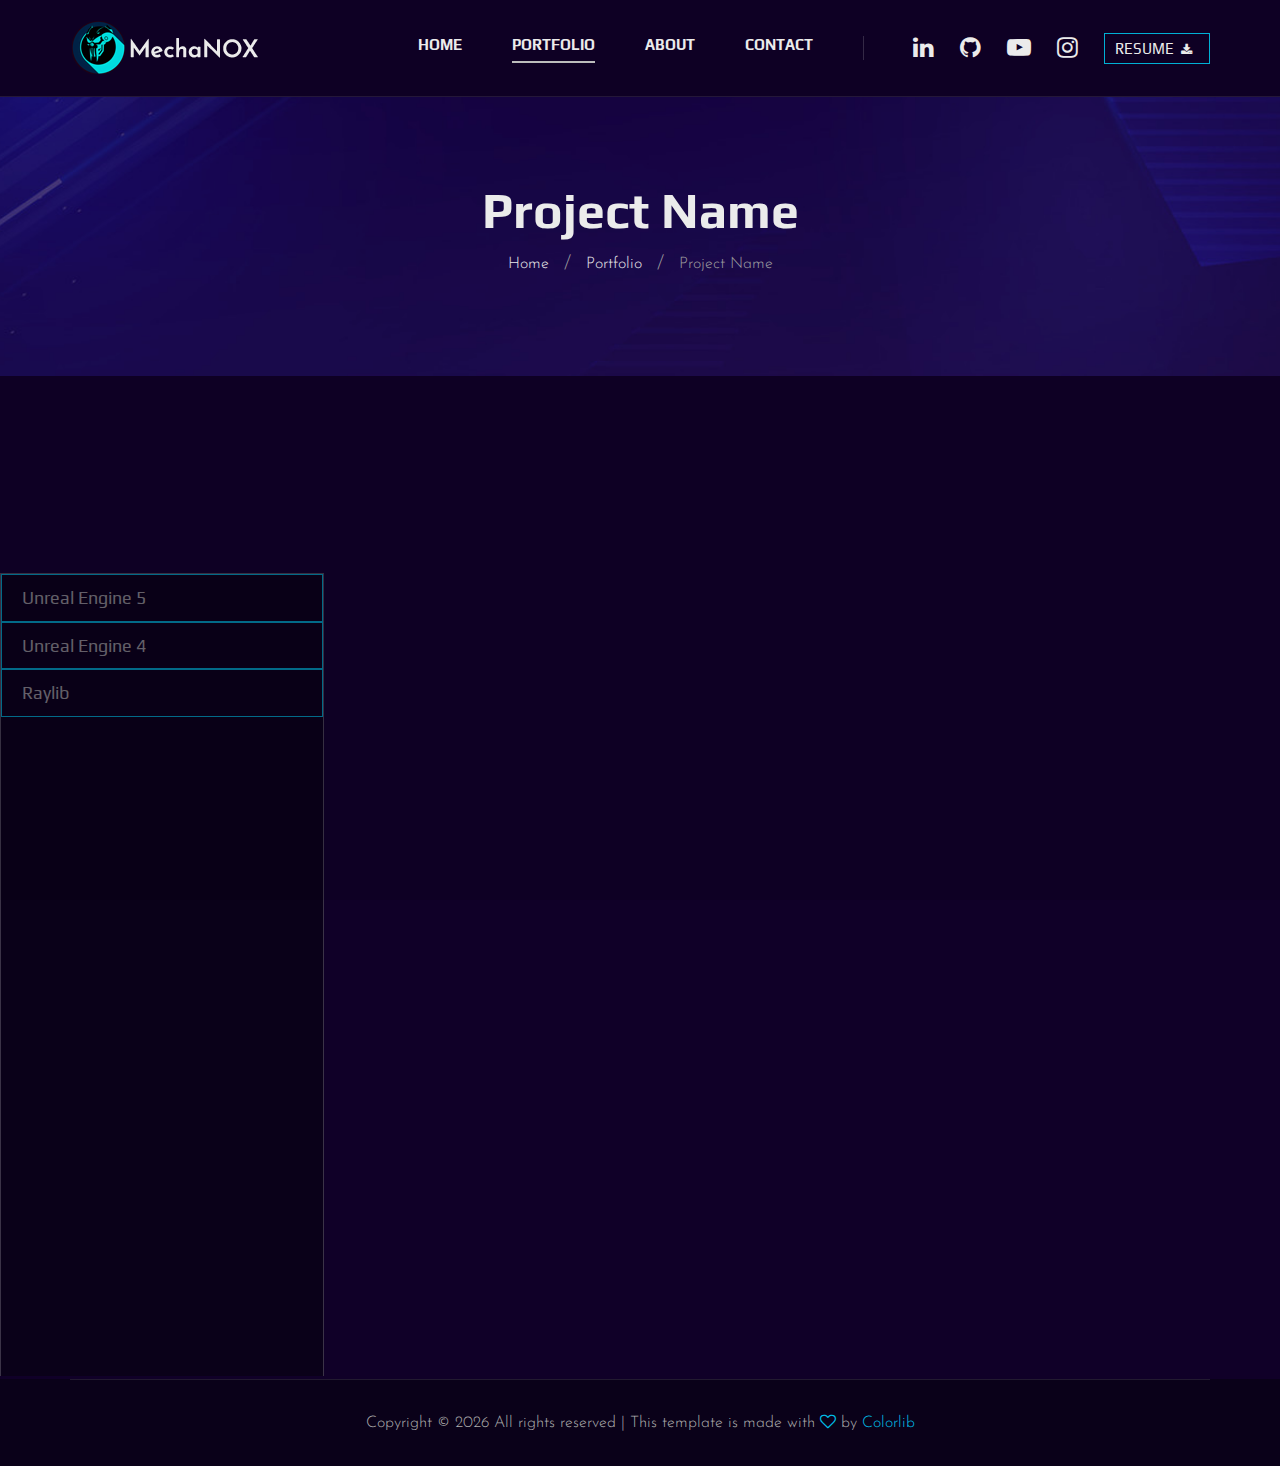
<file: project.html>
<!DOCTYPE html>
<html lang="zxx">

<head>
    <meta charset="UTF-8">
    <meta name="description" content="Kartik Chaturvedi's Portfolio">
    <meta name="keywords" content="game developer, unreal-engine, c++, git">
    <meta name="viewport" content="width=device-width, initial-scale=1.0">
    <meta http-equiv="X-UA-Compatible" content="ie=edge">
    <title>Kartik Chaturvedi | Game Developer</title>
    <link rel="icon" type="image/x-icon" href="/img/logoedited.png">

    <!-- Google Font -->
    <link href="https://fonts.googleapis.com/css2?family=Play:wght@400;700&display=swap" rel="stylesheet">
    <link href="https://fonts.googleapis.com/css2?family=Josefin+Sans:wght@300;400;500;600;700&display=swap"
        rel="stylesheet">

    <!-- Css Styles -->
    <link rel="stylesheet" href="css/bootstrap.min.css" type="text/css">
    <link rel="stylesheet" href="css/font-awesome.min.css" type="text/css">
    <link rel="stylesheet" href="css/elegant-icons.css" type="text/css">
    <link rel="stylesheet" href="css/owl.carousel.min.css" type="text/css">
    <link rel="stylesheet" href="css/magnific-popup.css" type="text/css">
    <link rel="stylesheet" href="css/slicknav.min.css" type="text/css">
    <link rel="stylesheet" href="css/style.css" type="text/css">
</head>

<body>
    <!-- Page Preloder -->
    <div id="preloder">
        <div class="loader"></div>
    </div>

    <!-- Header Section Begin -->
    <header class="header">
        <div class="container">
            <div class="row">
                <div class="col-lg-2">
                    <div class="header__logo">
                        <a href="./index.html"><img src="img/logo.png" alt=""></a>
                    </div>
                </div>
                <div class="col-lg-10">
                    <div class="header__nav__option">
                        <nav class="header__nav__menu mobile-menu">
                            <ul>
                                <li><a href="./index.html">Home</a></li>
                                <li class="active"><a href="./portfolio.html">Portfolio</a></li>
                                <li><a href="./about.html">About</a></li>
                                <li><a href="./contact.html">Contact</a></li>
                            </ul>
                        </nav>
                        <div class="header__nav__social">
                            <a href="https://in.linkedin.com/in/kartik-chaturvedi-960a4a186" target="_blank" data-toggle="tooltip" data-placement="bottom" title="Linkedin">
                                <i class="fa fa-linkedin"></i>
                            </a>
                            <a href="https://github.com/Mecha-NOX" target="_blank" data-toggle="tooltip" data-placement="bottom" title="GitHub">
                                <i class="fa fa-github"></i>
                            </a>
                            <a href="https://www.youtube.com/@KartikChaturvedi-Dev" target="_blank" data-toggle="tooltip" data-placement="bottom" title="Youtube">
                                <i class="fa fa-youtube-play"></i>
                            </a>
                            <a href="https://www.instagram.com/kartikc.dev/" target="_blank" data-toggle="tooltip" data-placement="bottom" title="Instagram">
                                <i class="fa fa-instagram"></i>
                            </a>
                            <a href="resume.pdf" class="resume" target="_blank">
                                <span>Resume</span><small><i class="fa fa-download"></i></small>
                            </a>
                        </div>
                    </div>
                </div>
            </div>
            <div id="mobile-menu-wrap"></div>
            <div id="mobile-social">
                <div class="header__nav__social">
                    <a href="https://in.linkedin.com/in/kartik-chaturvedi-960a4a186" target="_blank" data-toggle="tooltip" data-placement="bottom" title="Linkedin">
                        <i class="fa fa-linkedin"></i>
                    </a>
                    <a href="https://github.com/Mecha-NOX" target="_blank" data-toggle="tooltip" data-placement="bottom" title="GitHub">
                        <i class="fa fa-github"></i>
                    </a>
                    <a href="https://www.youtube.com/@KartikChaturvedi-Dev" target="_blank" data-toggle="tooltip" data-placement="bottom" title="Youtube">
                        <i class="fa fa-youtube-play"></i>
                    </a>
                    <a href="https://www.instagram.com/kartikc.dev/" target="_blank" data-toggle="tooltip" data-placement="bottom" title="Instagram">
                        <i class="fa fa-instagram"></i>
                    </a>
                    <a href="resume.pdf" class="resume" target="_blank">
                        <span>Resume</span><small><i class="fa fa-download"></i></small>
                    </a>
                </div>
            </div>
        </div>
    </header>
    <!-- Header End -->

    <!-- Breadcrumb Begin -->
    <div class="breadcrumb-option spad set-bg" data-setbg="img/breadcrumb-bg.jpg">
        <div class="container">
            <div class="row">
                <div class="col-lg-12 text-center">
                    <div class="breadcrumb__text">
                        <h2>Project Name</h2>
                        <div class="breadcrumb__links">
                            <a href="./home.html">Home</a>
                            <a href="./portfolio.html">Portfolio</a>
                            <span>Project Name</span>
                        </div>
                    </div>
                </div>
            </div>
        </div>
    </div>
    <!-- Breadcrumb End -->
    
    <div class="portfolio spad">
        <div class="row" style="margin-right: auto;">
            <!-- Sidebar Begins -->
            <div class="d-flex col-lg-3">
                <nav class="sidebar d-flex flex-column flex-shrink-0">  
                    <div class="nav flex-column">
                        <h4 class="list-group-item" data-toggle="collapse" href="#ue-5-list" role="button" aria-expanded="false" aria-controls="ue-5-list">Unreal Engine 5</h4>
                        <div class="container collapse" id="ue-5-list">
                            <a class="sidebar-link">
                                <div class="col-lg-4 thumbnail set-bg" data-setbg="img/portfolio/portfolio-1.jpg">
                                </div>
                                <div class="col-lg-8 thumbnail__title">
                                    <h4>VIP Auto Tires & Service</h4>
                                    <small>eCommerce</small>
                                </div>
                            </a>
                            <a class="sidebar-link">
                                <div class="col-lg-4 thumbnail set-bg" data-setbg="img/portfolio/portfolio-1.jpg">
                                </div>
                                <div class="col-lg-8 thumbnail__title">
                                    <h4>VIP Auto Tires & Service</h4>
                                    <small>eCommerce</small>
                                </div>
                            </a>
                        </div>    
                        <h4 class="list-group-item" data-toggle="collapse" href="#ue-4-list" role="button" aria-expanded="false" aria-controls="ue-4-list">Unreal Engine 4</h4>
                        <div class="container collapse" id="ue-4-list">
                            <a class="sidebar-link">
                                <div class="col-lg-4 thumbnail set-bg" data-setbg="img/assets/Dapper-Dash.gif">
                                </div>
                                <div class="col-lg-8 thumbnail__title">
                                    <h4>VIP Auto Tires & Service</h4>
                                    <small>eCommerce</small>
                                </div>
                            </a>
                            <a class="sidebar-link">
                                <div class="col-lg-4 thumbnail set-bg" data-setbg="img/assets/Ping-Pong.gif">
                                </div>
                                <div class="col-lg-8 thumbnail__title">
                                    <h4>VIP Auto Tires & Service</h4>
                                    <small>eCommerce</small>
                                </div>
                            </a>
                        </div>
                        <h4 class="list-group-item" data-toggle="collapse" href="#raylib-list" role="button" aria-expanded="false" aria-controls="raylib-list">Raylib</h4>
                        <div class="container collapse" id="raylib-list">
                            <a class="sidebar-link" href="#dapper-dasher">
                                <div class="col-lg-4 thumbnail set-bg" data-setbg="assets/Dapper-Dasher.gif">
                                </div>
                                <div class="col-lg-8 thumbnail__title">
                                    <h4>Dapper Dasher</h4>
                                    <small>eCommerce</small>
                                </div>
                            </a>
                            <a class="sidebar-link" href="#space-invader">
                                <div class="col-lg-4 thumbnail set-bg" data-setbg="assets/Space-Invaders.gif">
                                </div>
                                <div class="col-lg-8 thumbnail__title">
                                    <h4>Space Invaders</h4>
                                    <small>eCommerce</small>
                                </div>
                            </a>
                            <a class="sidebar-link" href="#retro-ping-pong">
                                <div class="col-lg-4 thumbnail set-bg" data-setbg="assets/Ping-Pong.gif" style="background-size: 116px 90px;">
                                </div>
                                <div class="col-lg-8 thumbnail__title">
                                    <h4>Retro Ping Pong</h4>
                                    <small>eCommerce</small>
                                </div>
                            </a>
                            <a class="sidebar-link" href="#retro-snake">
                                <div class="col-lg-4 thumbnail set-bg" data-setbg="assets/Retro-Snake.gif">
                                </div>
                                <div class="col-lg-8 thumbnail__title">
                                    <h4>Retro Snake</h4>
                                    <small>eCommerce</small>
                                </div>
                            </a>
                            <a class="sidebar-link" href="#retro-tetris">
                                <div class="col-lg-4 thumbnail set-bg" data-setbg="assets/Retro-Tetris.gif">
                                </div>
                                <div class="col-lg-8 thumbnail__title">
                                    <h4>Retro Tetris</h4>
                                    <small>eCommerce</small>
                                </div>
                            </a>
                        </div>
                    </div>
                </nav>
            </div>
            <!-- Sidebar Ends -->
            <!-- Description Begins -->
            <div class="col-lg-9">

            </div>
            <!-- Description Ends -->
        </div>
    </div>

    <!-- Footer Section Begin -->
    <footer class="footer">
        <div class="container">
            <!-- <div class="footer__top">
                <div class="row">
                    <div class="col-lg-6 col-md-6">
                        <div class="footer__top__logo">
                            <a href="#"><img src="img/logo.png" alt=""></a>
                        </div>
                    </div>
                    <div class="col-lg-6 col-md-6">
                        <div class="footer__top__social">
                            <a href="https://in.linkedin.com/in/kartik-chaturvedi-960a4a186" target="_blank" data-toggle="tooltip" data-placement="bottom" title="Linkedin">
                                <i class="fa fa-linkedin"></i>
                            </a>
                            <a href="https://github.com/Mecha-NOX" target="_blank" data-toggle="tooltip" data-placement="bottom" title="GitHub">
                                <i class="fa fa-github"></i>
                            </a>
                            <a href="#" target="_blank" data-toggle="tooltip" data-placement="bottom" title="Youtube">
                                <i class="fa fa-youtube-play"></i>
                            </a>
                            <a href="#" target="_blank" data-toggle="tooltip" data-placement="bottom" title="Instagram">
                                <i class="fa fa-instagram"></i>
                            </a>
                        </div>
                    </div>
                </div>
            </div> -->
            <!-- <div class="footer__option">
                <div class="row">
                    <div class="col-lg-4 col-md-6 col-sm-6">
                        <div class="footer__option__item">
                            <h5>About us</h5>
                            <p>Formed in 2006 by Matt Hobbs and Cael Jones, Videoprah is an award-winning, full-service
                                production company specializing.</p>
                            <a href="#" class="read__more">Read more <span class="arrow_right"></span></a>
                        </div>
                    </div>
                    <div class="col-lg-2 col-md-3 col-sm-3">
                        <div class="footer__option__item">
                            <h5>Who we are</h5>
                            <ul>
                                <li><a href="#">Team</a></li>
                                <li><a href="#">Carrers</a></li>
                                <li><a href="#">Contact us</a></li>
                                <li><a href="#">Locations</a></li>
                            </ul>
                        </div>
                    </div>
                    <div class="col-lg-2 col-md-3 col-sm-3">
                        <div class="footer__option__item">
                            <h5>Our work</h5>
                            <ul>
                                <li><a href="#">Feature</a></li>
                                <li><a href="#">Latest</a></li>
                                <li><a href="#">Browse Archive</a></li>
                                <li><a href="#">Video for web</a></li>
                            </ul>
                        </div>
                    </div>
                    <div class="col-lg-4 col-md-12">
                        <div class="footer__option__item">
                            <h5>Newsletter</h5>
                            <p>Videoprah is an award-winning, full-service production company specializing.</p>
                            <form action="#">
                                <input type="text" placeholder="Email">
                                <button type="submit"><i class="fa fa-send"></i></button>
                            </form>
                        </div>
                    </div>
                </div>
            </div> -->
            <div class="footer__copyright">
                <div class="row">
                    <div class="col-lg-12 text-center">
                        <!-- Link back to Colorlib can't be removed. Template is licensed under CC BY 3.0. -->
                        <p class="footer__copyright__text">Copyright &copy;
                            <script>
                                document.write(new Date().getFullYear());
                            </script>
                            All rights reserved | This template is made with <i class="fa fa-heart-o"
                                aria-hidden="true"></i> by <a href="https://colorlib.com" target="_blank">Colorlib</a>
                        </p>
                        <!-- Link back to Colorlib can't be removed. Template is licensed under CC BY 3.0. -->
                    </div>
                </div>
            </div>
        </div>
    </footer>
    <!-- Footer Section End -->

    <!-- Js Plugins -->
    <script src="js/jquery-3.3.1.min.js"></script>
    <script src="js/bootstrap.min.js"></script>
    <script src="js/jquery.magnific-popup.min.js"></script>
    <script src="js/mixitup.min.js"></script>
    <script src="js/masonry.pkgd.min.js"></script>
    <script src="js/jquery.slicknav.js"></script>
    <script src="js/owl.carousel.min.js"></script>
    <script src="js/main.js"></script>
</body>

<script>
    $(document).ready(function(){
        $('a').removeClass('active');       
        $('h4').removeClass('active-list-group-item');
        $('.list-group-item + div').collapse('hide');

        let urlArray = $(location).prop('href').split('#');
        let divID = urlArray[urlArray.length - 1];
        let elem = $(this).find('a[href="#' + divID + '"]');
        let parentDiv = $('div:has(a[href="#' + divID + '"])').last();

        $(parentDiv).prev().addClass('active-list-group-item');
        $(parentDiv).collapse('show');
        $(elem).addClass('active');
    })
    $('.sidebar-link').click(function(){
        $('.sidebar a').removeClass('active');
        $(this).toggleClass('active');
    });

    $('.list-group-item').click(function(){
        $('.list-group-item').removeClass('active-list-group-item');
        $('.list-group-item + div').collapse('hide');
        $(this).addClass('active-list-group-item');
        $(this + '+ div').collapse('show');
    })
</script>

</html>
</file>
<file: css/elegant-icons.css>
@font-face {
	font-family: 'ElegantIcons';
	src:url('../fonts/ElegantIcons.eot');
	src:url('../fonts/ElegantIcons.eot?#iefix') format('embedded-opentype'),
		url('../fonts/ElegantIcons.woff') format('woff'),
		url('../fonts/ElegantIcons.ttf') format('truetype'),
		url('../fonts/ElegantIcons.svg#ElegantIcons') format('svg');
	font-weight: normal;
	font-style: normal;
}

/* Use the following CSS code if you want to use data attributes for inserting your icons */
[data-icon]:before {
	font-family: 'ElegantIcons';
	content: attr(data-icon);
	speak: none;
	font-weight: normal;
	font-variant: normal;
	text-transform: none;
	line-height: 1;
	-webkit-font-smoothing: antialiased;
	-moz-osx-font-smoothing: grayscale;
}

/* Use the following CSS code if you want to have a class per icon */
/*
Instead of a list of all class selectors,
you can use the generic selector below, but it's slower:
[class*="your-class-prefix"] {
*/
.arrow_up, .arrow_down, .arrow_left, .arrow_right, .arrow_left-up, .arrow_right-up, .arrow_right-down, .arrow_left-down, .arrow-up-down, .arrow_up-down_alt, .arrow_left-right_alt, .arrow_left-right, .arrow_expand_alt2, .arrow_expand_alt, .arrow_condense, .arrow_expand, .arrow_move, .arrow_carrot-up, .arrow_carrot-down, .arrow_carrot-left, .arrow_carrot-right, .arrow_carrot-2up, .arrow_carrot-2down, .arrow_carrot-2left, .arrow_carrot-2right, .arrow_carrot-up_alt2, .arrow_carrot-down_alt2, .arrow_carrot-left_alt2, .arrow_carrot-right_alt2, .arrow_carrot-2up_alt2, .arrow_carrot-2down_alt2, .arrow_carrot-2left_alt2, .arrow_carrot-2right_alt2, .arrow_triangle-up, .arrow_triangle-down, .arrow_triangle-left, .arrow_triangle-right, .arrow_triangle-up_alt2, .arrow_triangle-down_alt2, .arrow_triangle-left_alt2, .arrow_triangle-right_alt2, .arrow_back, .icon_minus-06, .icon_plus, .icon_close, .icon_check, .icon_minus_alt2, .icon_plus_alt2, .icon_close_alt2, .icon_check_alt2, .icon_zoom-out_alt, .icon_zoom-in_alt, .icon_search, .icon_box-empty, .icon_box-selected, .icon_minus-box, .icon_plus-box, .icon_box-checked, .icon_circle-empty, .icon_circle-slelected, .icon_stop_alt2, .icon_stop, .icon_pause_alt2, .icon_pause, .icon_menu, .icon_menu-square_alt2, .icon_menu-circle_alt2, .icon_ul, .icon_ol, .icon_adjust-horiz, .icon_adjust-vert, .icon_document_alt, .icon_documents_alt, .icon_pencil, .icon_pencil-edit_alt, .icon_pencil-edit, .icon_folder-alt, .icon_folder-open_alt, .icon_folder-add_alt, .icon_info_alt, .icon_error-oct_alt, .icon_error-circle_alt, .icon_error-triangle_alt, .icon_question_alt2, .icon_question, .icon_comment_alt, .icon_chat_alt, .icon_vol-mute_alt, .icon_volume-low_alt, .icon_volume-high_alt, .icon_quotations, .icon_quotations_alt2, .icon_clock_alt, .icon_lock_alt, .icon_lock-open_alt, .icon_key_alt, .icon_cloud_alt, .icon_cloud-upload_alt, .icon_cloud-download_alt, .icon_image, .icon_images, .icon_lightbulb_alt, .icon_gift_alt, .icon_house_alt, .icon_genius, .icon_mobile, .icon_tablet, .icon_laptop, .icon_desktop, .icon_camera_alt, .icon_mail_alt, .icon_cone_alt, .icon_ribbon_alt, .icon_bag_alt, .icon_creditcard, .icon_cart_alt, .icon_paperclip, .icon_tag_alt, .icon_tags_alt, .icon_trash_alt, .icon_cursor_alt, .icon_mic_alt, .icon_compass_alt, .icon_pin_alt, .icon_pushpin_alt, .icon_map_alt, .icon_drawer_alt, .icon_toolbox_alt, .icon_book_alt, .icon_calendar, .icon_film, .icon_table, .icon_contacts_alt, .icon_headphones, .icon_lifesaver, .icon_piechart, .icon_refresh, .icon_link_alt, .icon_link, .icon_loading, .icon_blocked, .icon_archive_alt, .icon_heart_alt, .icon_star_alt, .icon_star-half_alt, .icon_star, .icon_star-half, .icon_tools, .icon_tool, .icon_cog, .icon_cogs, .arrow_up_alt, .arrow_down_alt, .arrow_left_alt, .arrow_right_alt, .arrow_left-up_alt, .arrow_right-up_alt, .arrow_right-down_alt, .arrow_left-down_alt, .arrow_condense_alt, .arrow_expand_alt3, .arrow_carrot_up_alt, .arrow_carrot-down_alt, .arrow_carrot-left_alt, .arrow_carrot-right_alt, .arrow_carrot-2up_alt, .arrow_carrot-2dwnn_alt, .arrow_carrot-2left_alt, .arrow_carrot-2right_alt, .arrow_triangle-up_alt, .arrow_triangle-down_alt, .arrow_triangle-left_alt, .arrow_triangle-right_alt, .icon_minus_alt, .icon_plus_alt, .icon_close_alt, .icon_check_alt, .icon_zoom-out, .icon_zoom-in, .icon_stop_alt, .icon_menu-square_alt, .icon_menu-circle_alt, .icon_document, .icon_documents, .icon_pencil_alt, .icon_folder, .icon_folder-open, .icon_folder-add, .icon_folder_upload, .icon_folder_download, .icon_info, .icon_error-circle, .icon_error-oct, .icon_error-triangle, .icon_question_alt, .icon_comment, .icon_chat, .icon_vol-mute, .icon_volume-low, .icon_volume-high, .icon_quotations_alt, .icon_clock, .icon_lock, .icon_lock-open, .icon_key, .icon_cloud, .icon_cloud-upload, .icon_cloud-download, .icon_lightbulb, .icon_gift, .icon_house, .icon_camera, .icon_mail, .icon_cone, .icon_ribbon, .icon_bag, .icon_cart, .icon_tag, .icon_tags, .icon_trash, .icon_cursor, .icon_mic, .icon_compass, .icon_pin, .icon_pushpin, .icon_map, .icon_drawer, .icon_toolbox, .icon_book, .icon_contacts, .icon_archive, .icon_heart, .icon_profile, .icon_group, .icon_grid-2x2, .icon_grid-3x3, .icon_music, .icon_pause_alt, .icon_phone, .icon_upload, .icon_download, .social_facebook, .social_twitter, .social_pinterest, .social_googleplus, .social_tumblr, .social_tumbleupon, .social_wordpress, .social_instagram, .social_dribbble, .social_vimeo, .social_linkedin, .social_rss, .social_deviantart, .social_share, .social_myspace, .social_skype, .social_youtube, .social_picassa, .social_googledrive, .social_flickr, .social_blogger, .social_spotify, .social_delicious, .social_facebook_circle, .social_twitter_circle, .social_pinterest_circle, .social_googleplus_circle, .social_tumblr_circle, .social_stumbleupon_circle, .social_wordpress_circle, .social_instagram_circle, .social_dribbble_circle, .social_vimeo_circle, .social_linkedin_circle, .social_rss_circle, .social_deviantart_circle, .social_share_circle, .social_myspace_circle, .social_skype_circle, .social_youtube_circle, .social_picassa_circle, .social_googledrive_alt2, .social_flickr_circle, .social_blogger_circle, .social_spotify_circle, .social_delicious_circle, .social_facebook_square, .social_twitter_square, .social_pinterest_square, .social_googleplus_square, .social_tumblr_square, .social_stumbleupon_square, .social_wordpress_square, .social_instagram_square, .social_dribbble_square, .social_vimeo_square, .social_linkedin_square, .social_rss_square, .social_deviantart_square, .social_share_square, .social_myspace_square, .social_skype_square, .social_youtube_square, .social_picassa_square, .social_googledrive_square, .social_flickr_square, .social_blogger_square, .social_spotify_square, .social_delicious_square, .icon_printer, .icon_calulator, .icon_building, .icon_floppy, .icon_drive, .icon_search-2, .icon_id, .icon_id-2, .icon_puzzle, .icon_like, .icon_dislike, .icon_mug, .icon_currency, .icon_wallet, .icon_pens, .icon_easel, .icon_flowchart, .icon_datareport, .icon_briefcase, .icon_shield, .icon_percent, .icon_globe, .icon_globe-2, .icon_target, .icon_hourglass, .icon_balance, .icon_rook, .icon_printer-alt, .icon_calculator_alt, .icon_building_alt, .icon_floppy_alt, .icon_drive_alt, .icon_search_alt, .icon_id_alt, .icon_id-2_alt, .icon_puzzle_alt, .icon_like_alt, .icon_dislike_alt, .icon_mug_alt, .icon_currency_alt, .icon_wallet_alt, .icon_pens_alt, .icon_easel_alt, .icon_flowchart_alt, .icon_datareport_alt, .icon_briefcase_alt, .icon_shield_alt, .icon_percent_alt, .icon_globe_alt, .icon_clipboard {
	font-family: 'ElegantIcons';
	speak: none;
	font-style: normal;
	font-weight: normal;
	font-variant: normal;
	text-transform: none;
	line-height: 1;
	-webkit-font-smoothing: antialiased;
}
.arrow_up:before {
	content: "\21";
}
.arrow_down:before {
	content: "\22";
}
.arrow_left:before {
	content: "\23";
}
.arrow_right:before {
	content: "\24";
}
.arrow_left-up:before {
	content: "\25";
}
.arrow_right-up:before {
	content: "\26";
}
.arrow_right-down:before {
	content: "\27";
}
.arrow_left-down:before {
	content: "\28";
}
.arrow-up-down:before {
	content: "\29";
}
.arrow_up-down_alt:before {
	content: "\2a";
}
.arrow_left-right_alt:before {
	content: "\2b";
}
.arrow_left-right:before {
	content: "\2c";
}
.arrow_expand_alt2:before {
	content: "\2d";
}
.arrow_expand_alt:before {
	content: "\2e";
}
.arrow_condense:before {
	content: "\2f";
}
.arrow_expand:before {
	content: "\30";
}
.arrow_move:before {
	content: "\31";
}
.arrow_carrot-up:before {
	content: "\32";
}
.arrow_carrot-down:before {
	content: "\33";
}
.arrow_carrot-left:before {
	content: "\34";
}
.arrow_carrot-right:before {
	content: "\35";
}
.arrow_carrot-2up:before {
	content: "\36";
}
.arrow_carrot-2down:before {
	content: "\37";
}
.arrow_carrot-2left:before {
	content: "\38";
}
.arrow_carrot-2right:before {
	content: "\39";
}
.arrow_carrot-up_alt2:before {
	content: "\3a";
}
.arrow_carrot-down_alt2:before {
	content: "\3b";
}
.arrow_carrot-left_alt2:before {
	content: "\3c";
}
.arrow_carrot-right_alt2:before {
	content: "\3d";
}
.arrow_carrot-2up_alt2:before {
	content: "\3e";
}
.arrow_carrot-2down_alt2:before {
	content: "\3f";
}
.arrow_carrot-2left_alt2:before {
	content: "\40";
}
.arrow_carrot-2right_alt2:before {
	content: "\41";
}
.arrow_triangle-up:before {
	content: "\42";
}
.arrow_triangle-down:before {
	content: "\43";
}
.arrow_triangle-left:before {
	content: "\44";
}
.arrow_triangle-right:before {
	content: "\45";
}
.arrow_triangle-up_alt2:before {
	content: "\46";
}
.arrow_triangle-down_alt2:before {
	content: "\47";
}
.arrow_triangle-left_alt2:before {
	content: "\48";
}
.arrow_triangle-right_alt2:before {
	content: "\49";
}
.arrow_back:before {
	content: "\4a";
}
.icon_minus-06:before {
	content: "\4b";
}
.icon_plus:before {
	content: "\4c";
}
.icon_close:before {
	content: "\4d";
}
.icon_check:before {
	content: "\4e";
}
.icon_minus_alt2:before {
	content: "\4f";
}
.icon_plus_alt2:before {
	content: "\50";
}
.icon_close_alt2:before {
	content: "\51";
}
.icon_check_alt2:before {
	content: "\52";
}
.icon_zoom-out_alt:before {
	content: "\53";
}
.icon_zoom-in_alt:before {
	content: "\54";
}
.icon_search:before {
	content: "\55";
}
.icon_box-empty:before {
	content: "\56";
}
.icon_box-selected:before {
	content: "\57";
}
.icon_minus-box:before {
	content: "\58";
}
.icon_plus-box:before {
	content: "\59";
}
.icon_box-checked:before {
	content: "\5a";
}
.icon_circle-empty:before {
	content: "\5b";
}
.icon_circle-slelected:before {
	content: "\5c";
}
.icon_stop_alt2:before {
	content: "\5d";
}
.icon_stop:before {
	content: "\5e";
}
.icon_pause_alt2:before {
	content: "\5f";
}
.icon_pause:before {
	content: "\60";
}
.icon_menu:before {
	content: "\61";
}
.icon_menu-square_alt2:before {
	content: "\62";
}
.icon_menu-circle_alt2:before {
	content: "\63";
}
.icon_ul:before {
	content: "\64";
}
.icon_ol:before {
	content: "\65";
}
.icon_adjust-horiz:before {
	content: "\66";
}
.icon_adjust-vert:before {
	content: "\67";
}
.icon_document_alt:before {
	content: "\68";
}
.icon_documents_alt:before {
	content: "\69";
}
.icon_pencil:before {
	content: "\6a";
}
.icon_pencil-edit_alt:before {
	content: "\6b";
}
.icon_pencil-edit:before {
	content: "\6c";
}
.icon_folder-alt:before {
	content: "\6d";
}
.icon_folder-open_alt:before {
	content: "\6e";
}
.icon_folder-add_alt:before {
	content: "\6f";
}
.icon_info_alt:before {
	content: "\70";
}
.icon_error-oct_alt:before {
	content: "\71";
}
.icon_error-circle_alt:before {
	content: "\72";
}
.icon_error-triangle_alt:before {
	content: "\73";
}
.icon_question_alt2:before {
	content: "\74";
}
.icon_question:before {
	content: "\75";
}
.icon_comment_alt:before {
	content: "\76";
}
.icon_chat_alt:before {
	content: "\77";
}
.icon_vol-mute_alt:before {
	content: "\78";
}
.icon_volume-low_alt:before {
	content: "\79";
}
.icon_volume-high_alt:before {
	content: "\7a";
}
.icon_quotations:before {
	content: "\7b";
}
.icon_quotations_alt2:before {
	content: "\7c";
}
.icon_clock_alt:before {
	content: "\7d";
}
.icon_lock_alt:before {
	content: "\7e";
}
.icon_lock-open_alt:before {
	content: "\e000";
}
.icon_key_alt:before {
	content: "\e001";
}
.icon_cloud_alt:before {
	content: "\e002";
}
.icon_cloud-upload_alt:before {
	content: "\e003";
}
.icon_cloud-download_alt:before {
	content: "\e004";
}
.icon_image:before {
	content: "\e005";
}
.icon_images:before {
	content: "\e006";
}
.icon_lightbulb_alt:before {
	content: "\e007";
}
.icon_gift_alt:before {
	content: "\e008";
}
.icon_house_alt:before {
	content: "\e009";
}
.icon_genius:before {
	content: "\e00a";
}
.icon_mobile:before {
	content: "\e00b";
}
.icon_tablet:before {
	content: "\e00c";
}
.icon_laptop:before {
	content: "\e00d";
}
.icon_desktop:before {
	content: "\e00e";
}
.icon_camera_alt:before {
	content: "\e00f";
}
.icon_mail_alt:before {
	content: "\e010";
}
.icon_cone_alt:before {
	content: "\e011";
}
.icon_ribbon_alt:before {
	content: "\e012";
}
.icon_bag_alt:before {
	content: "\e013";
}
.icon_creditcard:before {
	content: "\e014";
}
.icon_cart_alt:before {
	content: "\e015";
}
.icon_paperclip:before {
	content: "\e016";
}
.icon_tag_alt:before {
	content: "\e017";
}
.icon_tags_alt:before {
	content: "\e018";
}
.icon_trash_alt:before {
	content: "\e019";
}
.icon_cursor_alt:before {
	content: "\e01a";
}
.icon_mic_alt:before {
	content: "\e01b";
}
.icon_compass_alt:before {
	content: "\e01c";
}
.icon_pin_alt:before {
	content: "\e01d";
}
.icon_pushpin_alt:before {
	content: "\e01e";
}
.icon_map_alt:before {
	content: "\e01f";
}
.icon_drawer_alt:before {
	content: "\e020";
}
.icon_toolbox_alt:before {
	content: "\e021";
}
.icon_book_alt:before {
	content: "\e022";
}
.icon_calendar:before {
	content: "\e023";
}
.icon_film:before {
	content: "\e024";
}
.icon_table:before {
	content: "\e025";
}
.icon_contacts_alt:before {
	content: "\e026";
}
.icon_headphones:before {
	content: "\e027";
}
.icon_lifesaver:before {
	content: "\e028";
}
.icon_piechart:before {
	content: "\e029";
}
.icon_refresh:before {
	content: "\e02a";
}
.icon_link_alt:before {
	content: "\e02b";
}
.icon_link:before {
	content: "\e02c";
}
.icon_loading:before {
	content: "\e02d";
}
.icon_blocked:before {
	content: "\e02e";
}
.icon_archive_alt:before {
	content: "\e02f";
}
.icon_heart_alt:before {
	content: "\e030";
}
.icon_star_alt:before {
	content: "\e031";
}
.icon_star-half_alt:before {
	content: "\e032";
}
.icon_star:before {
	content: "\e033";
}
.icon_star-half:before {
	content: "\e034";
}
.icon_tools:before {
	content: "\e035";
}
.icon_tool:before {
	content: "\e036";
}
.icon_cog:before {
	content: "\e037";
}
.icon_cogs:before {
	content: "\e038";
}
.arrow_up_alt:before {
	content: "\e039";
}
.arrow_down_alt:before {
	content: "\e03a";
}
.arrow_left_alt:before {
	content: "\e03b";
}
.arrow_right_alt:before {
	content: "\e03c";
}
.arrow_left-up_alt:before {
	content: "\e03d";
}
.arrow_right-up_alt:before {
	content: "\e03e";
}
.arrow_right-down_alt:before {
	content: "\e03f";
}
.arrow_left-down_alt:before {
	content: "\e040";
}
.arrow_condense_alt:before {
	content: "\e041";
}
.arrow_expand_alt3:before {
	content: "\e042";
}
.arrow_carrot_up_alt:before {
	content: "\e043";
}
.arrow_carrot-down_alt:before {
	content: "\e044";
}
.arrow_carrot-left_alt:before {
	content: "\e045";
}
.arrow_carrot-right_alt:before {
	content: "\e046";
}
.arrow_carrot-2up_alt:before {
	content: "\e047";
}
.arrow_carrot-2dwnn_alt:before {
	content: "\e048";
}
.arrow_carrot-2left_alt:before {
	content: "\e049";
}
.arrow_carrot-2right_alt:before {
	content: "\e04a";
}
.arrow_triangle-up_alt:before {
	content: "\e04b";
}
.arrow_triangle-down_alt:before {
	content: "\e04c";
}
.arrow_triangle-left_alt:before {
	content: "\e04d";
}
.arrow_triangle-right_alt:before {
	content: "\e04e";
}
.icon_minus_alt:before {
	content: "\e04f";
}
.icon_plus_alt:before {
	content: "\e050";
}
.icon_close_alt:before {
	content: "\e051";
}
.icon_check_alt:before {
	content: "\e052";
}
.icon_zoom-out:before {
	content: "\e053";
}
.icon_zoom-in:before {
	content: "\e054";
}
.icon_stop_alt:before {
	content: "\e055";
}
.icon_menu-square_alt:before {
	content: "\e056";
}
.icon_menu-circle_alt:before {
	content: "\e057";
}
.icon_document:before {
	content: "\e058";
}
.icon_documents:before {
	content: "\e059";
}
.icon_pencil_alt:before {
	content: "\e05a";
}
.icon_folder:before {
	content: "\e05b";
}
.icon_folder-open:before {
	content: "\e05c";
}
.icon_folder-add:before {
	content: "\e05d";
}
.icon_folder_upload:before {
	content: "\e05e";
}
.icon_folder_download:before {
	content: "\e05f";
}
.icon_info:before {
	content: "\e060";
}
.icon_error-circle:before {
	content: "\e061";
}
.icon_error-oct:before {
	content: "\e062";
}
.icon_error-triangle:before {
	content: "\e063";
}
.icon_question_alt:before {
	content: "\e064";
}
.icon_comment:before {
	content: "\e065";
}
.icon_chat:before {
	content: "\e066";
}
.icon_vol-mute:before {
	content: "\e067";
}
.icon_volume-low:before {
	content: "\e068";
}
.icon_volume-high:before {
	content: "\e069";
}
.icon_quotations_alt:before {
	content: "\e06a";
}
.icon_clock:before {
	content: "\e06b";
}
.icon_lock:before {
	content: "\e06c";
}
.icon_lock-open:before {
	content: "\e06d";
}
.icon_key:before {
	content: "\e06e";
}
.icon_cloud:before {
	content: "\e06f";
}
.icon_cloud-upload:before {
	content: "\e070";
}
.icon_cloud-download:before {
	content: "\e071";
}
.icon_lightbulb:before {
	content: "\e072";
}
.icon_gift:before {
	content: "\e073";
}
.icon_house:before {
	content: "\e074";
}
.icon_camera:before {
	content: "\e075";
}
.icon_mail:before {
	content: "\e076";
}
.icon_cone:before {
	content: "\e077";
}
.icon_ribbon:before {
	content: "\e078";
}
.icon_bag:before {
	content: "\e079";
}
.icon_cart:before {
	content: "\e07a";
}
.icon_tag:before {
	content: "\e07b";
}
.icon_tags:before {
	content: "\e07c";
}
.icon_trash:before {
	content: "\e07d";
}
.icon_cursor:before {
	content: "\e07e";
}
.icon_mic:before {
	content: "\e07f";
}
.icon_compass:before {
	content: "\e080";
}
.icon_pin:before {
	content: "\e081";
}
.icon_pushpin:before {
	content: "\e082";
}
.icon_map:before {
	content: "\e083";
}
.icon_drawer:before {
	content: "\e084";
}
.icon_toolbox:before {
	content: "\e085";
}
.icon_book:before {
	content: "\e086";
}
.icon_contacts:before {
	content: "\e087";
}
.icon_archive:before {
	content: "\e088";
}
.icon_heart:before {
	content: "\e089";
}
.icon_profile:before {
	content: "\e08a";
}
.icon_group:before {
	content: "\e08b";
}
.icon_grid-2x2:before {
	content: "\e08c";
}
.icon_grid-3x3:before {
	content: "\e08d";
}
.icon_music:before {
	content: "\e08e";
}
.icon_pause_alt:before {
	content: "\e08f";
}
.icon_phone:before {
	content: "\e090";
}
.icon_upload:before {
	content: "\e091";
}
.icon_download:before {
	content: "\e092";
}
.social_facebook:before {
	content: "\e093";
}
.social_twitter:before {
	content: "\e094";
}
.social_pinterest:before {
	content: "\e095";
}
.social_googleplus:before {
	content: "\e096";
}
.social_tumblr:before {
	content: "\e097";
}
.social_tumbleupon:before {
	content: "\e098";
}
.social_wordpress:before {
	content: "\e099";
}
.social_instagram:before {
	content: "\e09a";
}
.social_dribbble:before {
	content: "\e09b";
}
.social_vimeo:before {
	content: "\e09c";
}
.social_linkedin:before {
	content: "\e09d";
}
.social_rss:before {
	content: "\e09e";
}
.social_deviantart:before {
	content: "\e09f";
}
.social_share:before {
	content: "\e0a0";
}
.social_myspace:before {
	content: "\e0a1";
}
.social_skype:before {
	content: "\e0a2";
}
.social_youtube:before {
	content: "\e0a3";
}
.social_picassa:before {
	content: "\e0a4";
}
.social_googledrive:before {
	content: "\e0a5";
}
.social_flickr:before {
	content: "\e0a6";
}
.social_blogger:before {
	content: "\e0a7";
}
.social_spotify:before {
	content: "\e0a8";
}
.social_delicious:before {
	content: "\e0a9";
}
.social_facebook_circle:before {
	content: "\e0aa";
}
.social_twitter_circle:before {
	content: "\e0ab";
}
.social_pinterest_circle:before {
	content: "\e0ac";
}
.social_googleplus_circle:before {
	content: "\e0ad";
}
.social_tumblr_circle:before {
	content: "\e0ae";
}
.social_stumbleupon_circle:before {
	content: "\e0af";
}
.social_wordpress_circle:before {
	content: "\e0b0";
}
.social_instagram_circle:before {
	content: "\e0b1";
}
.social_dribbble_circle:before {
	content: "\e0b2";
}
.social_vimeo_circle:before {
	content: "\e0b3";
}
.social_linkedin_circle:before {
	content: "\e0b4";
}
.social_rss_circle:before {
	content: "\e0b5";
}
.social_deviantart_circle:before {
	content: "\e0b6";
}
.social_share_circle:before {
	content: "\e0b7";
}
.social_myspace_circle:before {
	content: "\e0b8";
}
.social_skype_circle:before {
	content: "\e0b9";
}
.social_youtube_circle:before {
	content: "\e0ba";
}
.social_picassa_circle:before {
	content: "\e0bb";
}
.social_googledrive_alt2:before {
	content: "\e0bc";
}
.social_flickr_circle:before {
	content: "\e0bd";
}
.social_blogger_circle:before {
	content: "\e0be";
}
.social_spotify_circle:before {
	content: "\e0bf";
}
.social_delicious_circle:before {
	content: "\e0c0";
}
.social_facebook_square:before {
	content: "\e0c1";
}
.social_twitter_square:before {
	content: "\e0c2";
}
.social_pinterest_square:before {
	content: "\e0c3";
}
.social_googleplus_square:before {
	content: "\e0c4";
}
.social_tumblr_square:before {
	content: "\e0c5";
}
.social_stumbleupon_square:before {
	content: "\e0c6";
}
.social_wordpress_square:before {
	content: "\e0c7";
}
.social_instagram_square:before {
	content: "\e0c8";
}
.social_dribbble_square:before {
	content: "\e0c9";
}
.social_vimeo_square:before {
	content: "\e0ca";
}
.social_linkedin_square:before {
	content: "\e0cb";
}
.social_rss_square:before {
	content: "\e0cc";
}
.social_deviantart_square:before {
	content: "\e0cd";
}
.social_share_square:before {
	content: "\e0ce";
}
.social_myspace_square:before {
	content: "\e0cf";
}
.social_skype_square:before {
	content: "\e0d0";
}
.social_youtube_square:before {
	content: "\e0d1";
}
.social_picassa_square:before {
	content: "\e0d2";
}
.social_googledrive_square:before {
	content: "\e0d3";
}
.social_flickr_square:before {
	content: "\e0d4";
}
.social_blogger_square:before {
	content: "\e0d5";
}
.social_spotify_square:before {
	content: "\e0d6";
}
.social_delicious_square:before {
	content: "\e0d7";
}
.icon_printer:before {
	content: "\e103";
}
.icon_calulator:before {
	content: "\e0ee";
}
.icon_building:before {
	content: "\e0ef";
}
.icon_floppy:before {
	content: "\e0e8";
}
.icon_drive:before {
	content: "\e0ea";
}
.icon_search-2:before {
	content: "\e101";
}
.icon_id:before {
	content: "\e107";
}
.icon_id-2:before {
	content: "\e108";
}
.icon_puzzle:before {
	content: "\e102";
}
.icon_like:before {
	content: "\e106";
}
.icon_dislike:before {
	content: "\e0eb";
}
.icon_mug:before {
	content: "\e105";
}
.icon_currency:before {
	content: "\e0ed";
}
.icon_wallet:before {
	content: "\e100";
}
.icon_pens:before {
	content: "\e104";
}
.icon_easel:before {
	content: "\e0e9";
}
.icon_flowchart:before {
	content: "\e109";
}
.icon_datareport:before {
	content: "\e0ec";
}
.icon_briefcase:before {
	content: "\e0fe";
}
.icon_shield:before {
	content: "\e0f6";
}
.icon_percent:before {
	content: "\e0fb";
}
.icon_globe:before {
	content: "\e0e2";
}
.icon_globe-2:before {
	content: "\e0e3";
}
.icon_target:before {
	content: "\e0f5";
}
.icon_hourglass:before {
	content: "\e0e1";
}
.icon_balance:before {
	content: "\e0ff";
}
.icon_rook:before {
	content: "\e0f8";
}
.icon_printer-alt:before {
	content: "\e0fa";
}
.icon_calculator_alt:before {
	content: "\e0e7";
}
.icon_building_alt:before {
	content: "\e0fd";
}
.icon_floppy_alt:before {
	content: "\e0e4";
}
.icon_drive_alt:before {
	content: "\e0e5";
}
.icon_search_alt:before {
	content: "\e0f7";
}
.icon_id_alt:before {
	content: "\e0e0";
}
.icon_id-2_alt:before {
	content: "\e0fc";
}
.icon_puzzle_alt:before {
	content: "\e0f9";
}
.icon_like_alt:before {
	content: "\e0dd";
}
.icon_dislike_alt:before {
	content: "\e0f1";
}
.icon_mug_alt:before {
	content: "\e0dc";
}
.icon_currency_alt:before {
	content: "\e0f3";
}
.icon_wallet_alt:before {
	content: "\e0d8";
}
.icon_pens_alt:before {
	content: "\e0db";
}
.icon_easel_alt:before {
	content: "\e0f0";
}
.icon_flowchart_alt:before {
	content: "\e0df";
}
.icon_datareport_alt:before {
	content: "\e0f2";
}
.icon_briefcase_alt:before {
	content: "\e0f4";
}
.icon_shield_alt:before {
	content: "\e0d9";
}
.icon_percent_alt:before {
	content: "\e0da";
}
.icon_globe_alt:before {
	content: "\e0de";
}
.icon_clipboard:before {
	content: "\e0e6";
}


	.glyph {
		float: left;
		text-align: center;
		padding: .75em;
		margin: .4em 1.5em .75em 0;
		width: 6em;
text-shadow: none;
	}
        .glyph_big {
        font-size: 128px;
        color: #59c5dc;
        float: left;
        margin-right: 20px;
        }

        .glyph div { padding-bottom: 10px;}

	.glyph input {
		font-family: consolas, monospace;
		font-size: 12px;
		width: 100%;
		text-align: center;
		border: 0;
		box-shadow: 0 0 0 1px #ccc;
		padding: .2em;
                -moz-border-radius: 5px;
                -webkit-border-radius: 5px;
	}
	.centered {
		margin-left: auto;
		margin-right: auto;
	}
	.glyph .fs1 {
		font-size: 2em;
	}
</file>
<file: css/style.css>
/******************************************************************
  Template Name: Dreams
  Description: Dreams wedding template
  Author: Colorib
  Author URI: https://colorlib.com/
  Version: 1.0
  Created: Colorib
******************************************************************/
/*------------------------------------------------------------------
[Table of contents]

1.  Template default CSS
	1.1	Variables
	1.2	Mixins
	1.3	Flexbox
	1.4	Reset
2.  Helper Css
3.  Header Section
4.  Hero Section
5.  Services Section
6.  Counter Section
7.  Team Section
8.  Latest Section
9.  Contact
10.  Footer Style
-------------------------------------------------------------------*/
/*----------------------------------------*/
/* Template default CSS
/*----------------------------------------*/
html,
body {
  height: 100%;
  font-family: "Josefin Sans", sans-serif;
  -webkit-font-smoothing: antialiased;
  scrollbar-color: #482aa1 black;
  scrollbar-width: thin;
}

h1,
h2,
h3,
h4,
h5,
h6 {
  margin: 0;
  color: #111111;
  font-weight: 400;
  font-family: "Play", sans-serif;
}

h1 {
  font-size: 70px;
}

h2 {
  font-size: 36px;
}

h3 {
  font-size: 30px;
}

h4 {
  font-size: 24px;
}

h5 {
  font-size: 18px;
}

h6 {
  font-size: 16px;
}

p {
  font-size: 16px;
  font-family: "Josefin Sans", sans-serif;
  color: #adadad;
  font-weight: 400;
  line-height: 26px;
  margin: 0 0 15px 0;
}

img {
  max-width: 100%;
}

input:focus,
select:focus,
button:focus,
textarea:focus {
  outline: none;
}

a:hover,
a:focus {
  text-decoration: none;
  outline: none;
  color: #fff;
}

ul,
ol {
  padding: 0;
  margin: 0;
}

/*---------------------
  Helper CSS
-----------------------*/
.section-title {
  margin-bottom: 50px;
}
.section-title.center-title {
  text-align: center;
}
.section-title.center-title h2:after {
  right: 0;
  margin: 0 auto;
}
.section-title span {
  color: #ffffff;
  display: block;
  font-size: 16px;
  letter-spacing: 2px;
  text-transform: uppercase;
  margin-bottom: 6px;
}
.section-title h2 {
  color: #ffffff;
  font-weight: 700;
  text-transform: uppercase;
  position: relative;
  padding-bottom: 25px;
}
.section-title h2:after {
  position: absolute;
  left: 0;
  bottom: 0;
  height: 5px;
  width: 70px;
  background: #00bfe7;
  content: "";
}

.set-bg {
  background-repeat: no-repeat;
  background-size: cover;
  background-position: top center;
}

.lazy-background {
  background-color: #333;
  background-image: url('../img/loader.gif');
}

.spad {
  padding-top: 100px;
  padding-bottom: 100px;
}

.text-white h1,
.text-white h2,
.text-white h3,
.text-white h4,
.text-white h5,
.text-white h6,
.text-white p,
.text-white span,
.text-white li,
.text-white a {
  color: #fff;
}

/* buttons */
.primary-btn {
  display: inline-block;
  font-size: 15px;
  font-family: "Play", sans-serif;
  font-weight: 700;
  padding: 14px 32px 12px;
  color: #ffffff;
  text-transform: uppercase;
  letter-spacing: 2px;
  position: relative;
  z-index: 1;
}
.primary-btn:hover:before {
  height: 100%;
  width: 100%;
}
.primary-btn:hover:after {
  height: 100%;
  width: 100%;
}
.primary-btn:before {
  position: absolute;
  left: 0;
  top: 0;
  height: 30px;
  width: 30px;
  border-left: 2px solid #100028;
  border-top: 2px solid #100028;
  background-color: #100028;
  content: "";
  z-index: -1;
  -webkit-transition: all, 0.7s;
  -o-transition: all, 0.7s;
  transition: all, 0.7s;
}
.primary-btn:after {
  position: absolute;
  right: 0;
  bottom: 0;
  height: 30px;
  width: 30px;
  border-right: 2px solid #100028;
  border-bottom: 2px solid #100028;
  background-color: #100028; 
  content: "";
  z-index: -1;
  -webkit-transition: all, 0.7s;
  -o-transition: all, 0.7s;
  transition: all, 0.7s;
}

.primary-btn:before {
  position: absolute;
  left: 0;
  top: 0;
  height: 30px;
  width: 30px;
  border-left: 2px solid #100028;
  border-top: 2px solid #100028;
  background: transparent;
  content: "";
  z-index: -1;
  -webkit-transition: all, 0.7s;
  -o-transition: all, 0.7s;
  transition: all, 0.7s;
}
.primary-btn:after {
  position: absolute;
  right: 0;
  bottom: 0;
  height: 30px;
  width: 30px;
  border-right: 2px solid #100028;
  border-bottom: 2px solid #100028;
  background: transparent;
  content: "";
  z-index: -1;
  -webkit-transition: all, 0.7s;
  -o-transition: all, 0.7s;
  transition: all, 0.7s;
}

.skills-btn:before{
  border-left: 2px solid #30c3f4 !important;
  border-top: 2px solid #30c3f4 !important;
  background: transparent !important;
}

.skills-btn:after{
  border-right: 2px solid #30c3f4 !important;
  border-bottom: 2px solid #30c3f4 !important;
  background: transparent !important;
}



.site-btn {
  font-size: 15px;
  color: #ffffff;
  background: #00bfe7;
  font-family: "Play", sans-serif;
  font-weight: 700;
  border: none;
  display: inline-block;
  text-transform: uppercase;
  letter-spacing: 2px;
  padding: 14px 34px 12px;
  width: 100%;
}


/* Preloder */
#preloder {
  position: fixed;
  width: 100%;
  height: 100%;
  top: 0;
  left: 0;
  z-index: 999999;
  background: #000;
}

.loader {
  width: 40px;
  height: 40px;
  position: absolute;
  top: 50%;
  left: 50%;
  margin-top: -13px;
  margin-left: -13px;
  border-radius: 60px;
  animation: loader 0.8s linear infinite;
  -webkit-animation: loader 0.8s linear infinite;
}

@keyframes loader {
  0% {
    -webkit-transform: rotate(0deg);
    transform: rotate(0deg);
    border: 4px solid #f44336;
    border-left-color: transparent;
  }
  50% {
    -webkit-transform: rotate(180deg);
    transform: rotate(180deg);
    border: 4px solid #673ab7;
    border-left-color: transparent;
  }
  100% {
    -webkit-transform: rotate(360deg);
    transform: rotate(360deg);
    border: 4px solid #f44336;
    border-left-color: transparent;
  }
}
@-webkit-keyframes loader {
  0% {
    -webkit-transform: rotate(0deg);
    border: 4px solid #f44336;
    border-left-color: transparent;
  }
  50% {
    -webkit-transform: rotate(180deg);
    border: 4px solid #673ab7;
    border-left-color: transparent;
  }
  100% {
    -webkit-transform: rotate(360deg);
    border: 4px solid #f44336;
    border-left-color: transparent;
  }
}
/*---------------------
  Header
-----------------------*/
.header {
  position: fixed;
  left: 0;
  top: 0;
  width: 100%;
  background-color: #100028;
  border-bottom: 1px solid rgba(255, 255, 255, 0.1);
  z-index: 20;
}

.header__logo {
  padding: 18px 0;
  width: max-content;
}
.header__logo a {
  display: inline-block;
}

.header__nav__option {
  text-align: right;
  padding: 28px 0px;
}

.header__nav__menu {
  display: inline-block;
  margin-right: 45px;
}
.header__nav__menu ul li {
  list-style: none;
  display: inline-block;
  margin-right: 45px;
  position: relative;
}
.header__nav__menu ul li.active a:after {
  -webkit-transform: scale(1);
      -ms-transform: scale(1);
          transform: scale(1);
}
.header__nav__menu ul li:hover a:after {
  -webkit-transform: scale(1);
      -ms-transform: scale(1);
          transform: scale(1);
}
.header__nav__menu ul li:hover .dropdown {
  top: 34px;
  opacity: 1;
  visibility: visible;
}
.header__nav__menu ul li:last-child {
  margin-right: 0;
}
.header__nav__menu ul li .dropdown {
  position: absolute;
  left: 0;
  top: 60px;
  width: 140px;
  background: #ffffff;
  text-align: left;
  padding: 2px 0;
  z-index: 9;
  opacity: 0;
  visibility: hidden;
  -webkit-transition: all, 0.3s;
  -o-transition: all, 0.3s;
  transition: all, 0.3s;
}
.header__nav__menu ul li .dropdown li {
  display: block;
  margin-right: 0;
}
.header__nav__menu ul li .dropdown li a {
  font-size: 14px;
  color: #111111;
  padding: 8px 20px;
  text-transform: capitalize;
}
.header__nav__menu ul li .dropdown li a:after {
  display: none;
}
.header__nav__menu ul li a {
  font-size: 15px;
  font-family: "Play", sans-serif;
  color: #ffffff;
  display: block;
  text-transform: uppercase;
  position: relative;
  padding: 6px 0;
  font-weight: 600;
}
.header__nav__menu ul li a:after {
  position: absolute;
  left: 0;
  bottom: 0;
  width: 100%;
  height: 2px;
  background: #ccc;
  content: "";
  -webkit-transform: scale(0);
      -ms-transform: scale(0);
          transform: scale(0);
  -webkit-transition: all, 0.3s;
  -o-transition: all, 0.3s;
  transition: all, 0.3s;
}

.header__nav__social {
  display: inline-block;
  position: relative;
  padding-left: 50px;
}
.header__nav__social:before {
  position: absolute;
  left: 0;
  top: 4px;
  height: 24px;
  width: 1px;
  background: rgba(225, 225, 225, 0.2);
  content: "";
}

#mobile-social .header__nav__social:before{
  width:0px;
}

.header__nav__social a {
  color: #ffffff;
  font-size: 24px;
  margin-right: 18px;
  vertical-align: -webkit-baseline-middle;
}
.header__nav__social a:last-child {
  margin-right: 0;
}

.slicknav_menu {
  display: none;
}

.resume{
  font-size: 15px !important;
  font-family: "Play", sans-serif;
  color: #ffffff;
  text-transform: uppercase;
  position: relative;
  padding: 6px 10px;
  border: 1px solid #00bfe7;
  margin-right: 18px;
}

.resume i{
  padding:7px;
}

/*---------------------
  Hero
-----------------------*/
.hero__slider.owl-carousel .owl-item.active .hero__text {
 background-color: rgb(24 24 24 / 13%);
 border-radius: 4%;
 padding: 2vw;
}

.hero__slider.owl-carousel .owl-item.active .hero__text span {
  top: 0;
  opacity: 1;
  font-size:x-large
}
.hero__slider.owl-carousel .owl-item.active .hero__text h2 {
  top: 0;
  opacity: 1;
}
.hero__slider.owl-carousel .owl-item.active .hero__text .primary-btn {
  top: 0;
  opacity: 1;
}
.hero__slider.owl-carousel .owl-dots {
  position: absolute;
  left: 0;
  right: 0;
  bottom: 45px;
  width: 100%;
  max-width: 1140px;
  margin: 0 auto;
}
.hero__slider.owl-carousel .owl-dots button {
  color: #adadad;
  font-size: 18px;
  font-family: "Play", sans-serif;
  margin-right: 16px;
  position: relative;
  display: inline-block;
}
.hero__slider.owl-carousel .owl-dots button.active {
  color: #ffffff;
}
.hero__slider.owl-carousel .owl-dots button.active:after {
  background: #ffffff;
  height: 2px;
}
.hero__slider.owl-carousel .owl-dots button:after {
  position: absolute;
  left: 0;
  bottom: -6px;
  width: 100%;
  height: 1px;
  background: rgba(255, 255, 255, 0.3);
  content: "";
}
.hero__slider.owl-carousel .owl-dots button:last-child {
  margin-right: 0;
}

.hero__item {
  height: 684px;
  padding-top: 255px;
}

.hero__text span {
  color: #ffffff;
  display: block;
  font-size: 15px;
  letter-spacing: 2px;
  text-transform: uppercase;
  margin-bottom: 18px;
  position: relative;
  top: 100px;
  opacity: 0;
  -webkit-transition: all, 0.3s;
  -o-transition: all, 0.3s;
  transition: all, 0.3s;
}
.hero__text h2 {
  color: #ffffff;
  font-size: 60px;
  font-weight: 700;
  line-height: 70px;
  text-transform: uppercase;
  margin-bottom: 38px;
  position: relative;
  top: 100px;
  opacity: 0;
  -webkit-transition: all, 0.5s;
  -o-transition: all, 0.5s;
  transition: all, 0.5s;
}
.hero__text .primary-btn {
  position: relative;
  top: 100px;
  opacity: 0;
  -webkit-transition: all, 0.7s;
  -o-transition: all, 0.7s;
  transition: all, 0.7s;
}

/*---------------------
  Work
-----------------------*/
.work {
  overflow: hidden;
  background: #100028;
}

.work__gallery {
  margin-right: -10px;
}

.work__item {
  height: 311px !important;
  width: calc(16.67% - 10px);
  margin-right: 10px;
  margin-bottom: 10px;
  float: left;
  position: relative;
  overflow: hidden;
  display: -webkit-box;
  display: -ms-flexbox;
  display: flex;
  -webkit-box-align: center;
      -ms-flex-align: center;
          align-items: center;
  -webkit-box-pack: center;
      -ms-flex-pack: center;
          justify-content: center;
}
.work__item:hover .work__item__hover {
  bottom: 0;
}
.work__item.large__item {
  height: 633px !important;
  width: calc(33.33% - 10px);
}

.work__item.large__item video{
  width: inherit;
  height: inherit;
}

.work__item.wide__item {
  width: calc(33.33% - 10px);
  height: 311px !important;
}
.work__item .play-btn {
  display: inline-block;
  color: #ffffff;
  font-size: 20px;
  height: 50px;
  width: 50px;
  line-height: 50px;
  text-align: center;
  border: 1px solid rgba(255, 255, 255, 0.7);
  border-radius: 50%;
}

.grid-sizer {
  width: calc(16.67% - 10px);
}

.work__item__hover {
  background: rgba(0, 0, 0, 0.5);
  position: absolute;
  left: 0;
  bottom: -300px;
  width: 100%;
  padding: 25px 30px 20px;
  -webkit-transition: all, 0.5s;
  -o-transition: all, 0.5s;
  transition: all, 0.5s;
}
.work__item__hover h4, .item__hover h4 {
  font-size: 22px;
  color: #ffffff;
  font-weight: 700;
}
.work__item__hover ul li, .item__hover ul li {
  color: #adadad;
  list-style: none;
  font-size: 16px;
  margin-right: 23px;
  position: relative;
  display: inline-block;
}
.work__item__hover ul li:after {
  position: absolute;
  right: -18px;
  top: 1px;
  content: "|";
}
.work__item__hover ul li:last-child {
  margin-right: 0;
}
.work__item__hover ul li:last-child:after {
  display: none;
}

.btn-outline-primary{
  color: #fff !important;
  border-color: #30c3f4 !important;
  border-radius: 0 !important;
  font-size: 15px !important;
}

.btn-outline-primary:hover{
  background-color: #30c3f4 !important;
}

.modal-content{
  background-color: #100028;
}

.modal-header{
  border-bottom: none;
}

.modal-title{
  color: #fff;
}

.modal-footer{
  border-top: none;
}

.close{
  opacity: 1;
  color: #ffffff;
}

.close:hover{
  color:#ffffff;
}

#mobile-social{
  display:none;
}

#mobile-social .header__nav__social{
  padding-left: 13px;
}
/*---------------------
  Counter
-----------------------*/
.counter {
  background: #100028;
  height: 840px;
  padding-top: 380px;
  overflow: hidden;
}

.counter__content {
  padding: 0px 50px;
}

.counter__item {
  background: #1a083d;
  -webkit-transform: rotate(45deg);
  -ms-transform: rotate(45deg);
      transform: rotate(45deg);
  height: 255px;
  width: 255px;
  display: -webkit-box;
  display: -ms-flexbox;
  display: flex;
  -webkit-box-align: center;
      -ms-flex-align: center;
          align-items: center;
  -webkit-box-pack: center;
      -ms-flex-pack: center;
          justify-content: center;
  text-align: center;
  position: relative;
  z-index: 1;
}
.counter__item::before {
  position: absolute;
  left: -1px;
  bottom: -2px;
  height: 636px;
  width: 636px;
  border-left: 1px solid #333333;
  border-top: 1px solid #333333;
  content: "";
  z-index: -1;
}
.counter__item.second__item {
  margin-top: -185px;
}
.counter__item.second__item:before {
  left: -316px;
  bottom: -65px;
  border-right: 1px solid #333333;
  border-bottom: 1px solid #333333;
  border-left: none;
  border-top: none;
}
.counter__item.four__item {
  margin-top: -185px;
}
.counter__item.four__item:before {
  left: -380px;
  bottom: -380px;
  border-right: 1px solid #333333;
  border-bottom: 1px solid #333333;
  border-left: none;
  border-top: none;
}
.counter__item.third__item:before {
  left: -65px;
  bottom: -317px;
}

.counter__item__text {
  -webkit-transform: rotate(-45deg);
  -ms-transform: rotate(-45deg);
      transform: rotate(-45deg);
}
.counter__item__text h2 {
  font-size: 60px;
  color: #ffffff;
  font-weight: 700;
  margin-bottom: 6px;
  margin-top: 18px;
}
.counter__item__text p {
  color: #ffffff;
  margin-bottom: 0;
}

/*---------------------
  Team
-----------------------*/
.team {
  padding-bottom: 90px;
}

.section-title.team__title {
  margin-bottom: 90px;
}

.team__item {
  height: 390px;
  position: relative;
  overflow: hidden;
}
.team__item:hover .team__item__text {
  bottom: 0;
}
.team__item.team__item--second {
  margin-top: -60px;
}
.team__item.team__item--third {
  margin-top: -120px;
}
.team__item.team__item--four {
  margin-top: -180px;
}

.team__item__text {
  text-align: center;
  position: absolute;
  left: 0;
  bottom: -500px;
  width: 100%;
  padding: 50px 0 30px;
  z-index: 1;
  -webkit-transition: all, 0.5s;
  -o-transition: all, 0.5s;
  transition: all, 0.5s;
}
.team__item__text:before {
  position: absolute;
  left: 0;
  top: 0;
  height: 100%;
  width: 100%;
  background: url(../img/team/team-hover.png);
  content: "";
  z-index: -1;
}
.team__item__text h4 {
  font-size: 22px;
  color: #ffffff;
  font-weight: 700;
  text-transform: uppercase;
  margin-bottom: 10px;
}
.team__item__text p {
  color: #ffffff;
  font-weight: 300px;
  margin-bottom: 12px;
}
.team__item__text .team__item__social a {
  color: #ffffff;
  display: inline-block;
  font-size: 15px;
  margin-right: 18px;
}
.team__item__text .team__item__social a:last-child {
  margin-right: 0;
}

.team__btn {
  position: absolute;
  right: 0;
  bottom: 0;
}

/*---------------------
  Latest
-----------------------*/
.latest {
  background: #100028;
  padding-bottom: 80px;
}

.blog__item.latest__item {
  margin-bottom: 0;
}
.blog__item.latest__item:hover {
  border: 1px solid #222222 !important;
  background: url(../img/blog/blog-1.jpg);
  background-size: cover;
}

.latest__slider.owl-carousel .owl-item .col-lg-4 {
  max-width: 100%;
}
.latest__slider.owl-carousel .owl-dots {
  text-align: center;
  padding-top: 35px;
}
.latest__slider.owl-carousel .owl-dots button {
  height: 8px;
  width: 8px;
  background: rgba(255, 255, 255, 0.2);
  border-radius: 50%;
  margin-right: 10px;
}
.latest__slider.owl-carousel .owl-dots button.active {
  background: #00bfe7;
}
.latest__slider.owl-carousel .owl-dots button:last-child {
  margin-right: 0;
}

/*---------------------
  Call To Active
-----------------------*/
.callto {
  padding-top: 130px;
}
.callto.sp__callto {
  padding-top: 0;
  background: #100028;
}

.callto__text h2 {
  color: #ffffff;
  font-size: 42px;
  font-weight: 700;
  line-height: 55px;
  margin-bottom: 22px;
}
.callto__text p {
  font-size: 15px;
  color: #ffffff;
  opacity: 0.7;
  text-transform: uppercase;
  margin-bottom: 55px;
}
.callto__text a {
  color: #ffffff;
  background: #00bfe7;
  font-size: 15px;
  font-weight: 700;
  font-family: "Play", sans-serif;
  letter-spacing: 2px;
  text-transform: uppercase;
  display: inline-block;
  padding: 14px 32px 12px;
}

/*---------------------
  Footer
-----------------------*/
.footer {
  background: #0a0119;
}

.footer__top {
  padding: 30px 0;
  border-bottom: 1px solid rgba(255, 255, 255, 0.1);
}

.footer__top__logo {
  line-height: 40px;
}
.footer__top__logo a {
  display: inline-block;
}

.footer__top__social {
  text-align: right;
}
.footer__top__social a {
  display: inline-block;
  font-size: 15px;
  color: #ffffff;
  height: 40px;
  width: 40px;
  background: rgba(255, 255, 255, 0.1);
  border-radius: 50%;
  line-height: 44px;
  text-align: center;
  margin-right: 6px;
}
.footer__top__social a:last-child {
  margin-right: 0;
}

.footer__option {
  padding-bottom: 35px;
  padding-top: 75px;
}

.footer__option__item {
  margin-bottom: 35px;
}
.footer__option__item h5 {
  color: #ffffff;
  font-weight: 700;
  margin-bottom: 35px;
}
.footer__option__item p {
  font-weight: 300;
  margin-bottom: 20px;
}
.footer__option__item .read__more {
  font-size: 16px;
  color: #ffffff;
}
.footer__option__item .read__more span {
  font-size: 16px;
  color: #ffffff;
  opacity: 0.5;
  position: relative;
  top: 4px;
  margin-left: 5px;
}
.footer__option__item ul li {
  list-style: none;
}
.footer__option__item ul li a {
  color: #adadad;
  font-size: 16px;
  font-weight: 300;
  line-height: 32px;
}
.footer__option__item form {
  position: relative;
}
.footer__option__item form input {
  height: 50px;
  width: 100%;
  padding-left: 20px;
  border: 1px solid #544E5E;
  background: transparent;
  font-size: 16px;
  color: #adadad;
}
.footer__option__item form input::-webkit-input-placeholder {
  color: #adadad;
}
.footer__option__item form input::-moz-placeholder {
  color: #adadad;
}
.footer__option__item form input:-ms-input-placeholder {
  color: #adadad;
}
.footer__option__item form input::-ms-input-placeholder {
  color: #adadad;
}
.footer__option__item form input::placeholder {
  color: #adadad;
}
.footer__option__item form button {
  font-size: 20px;
  color: #ffffff;
  border: none;
  height: 50px;
  width: 50px;
  background: #00bfe7;
  line-height: 50px;
  text-align: center;
  position: absolute;
  right: 0;
  top: 0;
}

.footer__copyright {
  border-top: 1px solid rgba(255, 255, 255, 0.1);
  padding: 30px 0;
}

.footer__copyright__text {
  margin-bottom: 0;
  font-weight: 300;
}
.footer__copyright__text i {
  color: #00bfe7;
}
.footer__copyright__text a {
  color: #00bfe7;
}

/*---------------------
  Breadcrumb
-----------------------*/
.breadcrumb-option {
  padding-top: 180px;
}

.breadcrumb__text h2 {
  color: #ffffff;
  font-size: 50px;
  font-weight: 700;
  margin-bottom: 12px;
}

.breadcrumb__links a {
  font-size: 16px;
  color: #ffffff;
  font-weight: 300;
  display: inline-block;
  margin-right: 32px;
  position: relative;
}
.breadcrumb__links a:after {
  position: absolute;
  right: -22px;
  top: -3px;
  content: "/";
  color: #adadad;
  font-size: 20px;
}
.breadcrumb__links span {
  font-size: 16px;
  color: #adadad;
  font-weight: 300;
  display: inline-block;
}

/*---------------------
  About
-----------------------*/
.about {
  background: #100028;
  /* padding-bottom: 150px; */
}

.about__pic__item {
  height: 235px;
  margin-right: -10px;
  margin-bottom: 20px;
}
.about__pic__item.about__pic__item--large {
  height: 490px;
}

.about__text {
  padding-left: 30px;
}

.education{
  margin-left: -25px;
}

.education .section-title h2{
  margin-left: -30px;
}

.courses{
  margin-left: -44px;
}

.about__text .services__item .services__item__icon:after {
  border-color: #281A3E;
}

.about__text__desc {
  margin-top: -10px;
}

.about-title h2:after {
  position: absolute;
  right: 0;
  left: auto;
  bottom: 0;
  height: 5px;
  width: 70px;
  background: #00bfe7;
  content: "";
}

/*---------------------
  Testimonial
-----------------------*/
.testimonial {
  padding-bottom: 60px;
}

.testimonial__slider.owl-carousel .owl-item .col-lg-4 {
  max-width: 100%;
}
.testimonial__slider.owl-carousel .owl-dots {
  text-align: center;
  padding-top: 35px;
}
.testimonial__slider.owl-carousel .owl-dots button {
  height: 8px;
  width: 8px;
  background: rgba(255, 255, 255, 0.2);
  border-radius: 50%;
  margin-right: 10px;
}
.testimonial__slider.owl-carousel .owl-dots button.active {
  background: #00bfe7;
}
.testimonial__slider.owl-carousel .owl-dots button:last-child {
  margin-right: 0;
}

.testimonial__text {
  padding: 30px 40px 25px 30px;
  border: 1px solid #3D3A64;
  margin-bottom: 25px;
  position: relative;
  z-index: 9;
}
.testimonial__text P {
  color: #ffffff;
  font-size: 18px;
  font-weight: 300;
  font-style: italic;
  line-height: 30px;
  margin-bottom: 0;
}

.testimonial__author {
  padding-left: 30px;
}

.testimonial__author__pic {
  float: left;
  margin-right: 20px;
}
.testimonial__author__pic img {
  height: 50px;
  width: 50px;
  border-radius: 50%;
}

.testimonial__author__text {
  overflow: hidden;
}
.testimonial__author__text h5 {
  color: #ffffff;
  font-weight: 700;
  margin-bottom: 8px;
}
.testimonial__author__text span {
  color: #ffffff;
  font-size: 14px;
  font-weight: 300px;
  display: inline-block;
}

/*---------------------
  Services
-----------------------*/
.services {
  background: #100028;
  padding-bottom: 60px;
  padding-top: 110px;
}

.services__title p {
  margin-bottom: 45px;
}

.services__item {
  margin-bottom: 45px;
}
.services__item:hover .services__item__icon:after {
  -webkit-transform: rotate(45deg);
  -ms-transform: rotate(45deg);
      transform: rotate(45deg);
}
.services__item h4 {
  color: #ffffff;
  font-size: 22px;
  font-weight: 700;
  margin-top: 26px;
  margin-bottom: 18px;
}
.services__item p {
  margin-bottom: 0;
}

.services__item__icon {
  position: relative;
  height: 70px;
  width: 70px;
  line-height: 70px;
  text-align: center;
}
.services__item__icon:after {
  position: absolute;
  left: 0;
  top: 0;
  width: 100%;
  height: 100%;
  border: 2px solid #00bfe7;
  content: "";
  -webkit-transition: all, 0.5s;
  -o-transition: all, 0.5s;
  transition: all, 0.5s;
}

/*---------------------
  Services Page
-----------------------*/
.services-page {
  background: #100028;
  padding-bottom: 50px;
}

/* --------------------
    Project Page
----------------------*/
.d-flex.col-lg-3{
  position: relative;
  top: 97px;
  left: 0;
  padding-right: 5px; 
  flex: 1;
  flex-basis: 0.000000001px;
  height: calc(100vh - 97px);
  padding-left:15px;
  box-sizing: border-box;
}

.sidebar {
  position: absolute;
  background: #0a0119;
  transition: all 0.3s ease;
  padding: 0 0 4px 0;
  overflow-y: auto;
  border: 1px solid rgba(255, 255, 255, 0.2);
  height: 100%;
  width: 100%;
  border-bottom: 0;
}

.sidebar-link {
  transition: all 0.2s ease;
  min-width: 0;
  flex: 1;
  flex-basis: 0.000000001px;
  padding: 8px 8px 8px 0;
  display: flexbox;
  display: flex;
  flex-direction: row;
  margin: 10px 0px;
}

.sidebar-link:hover {
  color: #ffffff;
  background: rgba(255, 255, 255, 0.3);
  transform: translateX(5px);
  cursor: pointer;
}

.sidebar-link.active {
  color: #ffffff;
  background: rgba(255, 255, 255, 0.3);
}

.sidebar-link .thumbnail{
  margin-bottom: 0;
}

.thumbnail{
  height: 90px;
  width: 100px;
  -webkit-box-align: center;
      -ms-flex-align: center;
          align-items: center;
  -webkit-box-pack: center;
      -ms-flex-pack: center;
          justify-content: center;
  margin-bottom: 28px;
  position: relative;
  margin-left: auto;
  margin-right: auto;
  overflow: hidden;
  display: block;
  flex: none;
}

.thumbnail__title{
  margin: auto;
}

.thumbnail__title h5, .job-card h4{
  color: #ffffff;
  margin: 0 0 4px 0;
  font-size: 1.1rem;
  line-height: 2rem;
  font-weight: 500;
  overflow: hidden;
  display: block;
  max-height: 4rem;
  -webkit-line-clamp: 2;
  display: box;
  display: -webkit-box;
  -webkit-box-orient: vertical;
  text-overflow: ellipsis;
  white-space: normal;
}

.thumbnail__title small{
  display: inline-block;
  font-size: 16px;
  font-weight: 300;
  margin-right: 24px;
  position: relative;
  color: #adadad;
}

.list-group-item{
  background-color: #0a0119;
  opacity: 0.6;
  border: 1px solid #00bfe7;
  color: #adadad;
  font-size: 18px;
}

.list-group-item:hover{
  background-color: #00bfe7;
  color: #ffffff;
  opacity: 1;
}

.active-list-group-item{
  background-color: #00bfe7;
  color: #ffffff;
  opacity: 1;
  z-index: 12;
  position: sticky;
  top: 0;
}

#button {
  display: inline-block;
  background-color: #00bfe7;
  width: 50px;
  height: 50px;
  text-align: center;
  border-radius: 4px;
  position: fixed;
  bottom: 30px;
  right: 30px;
  transition: background-color .3s, 
    opacity .5s, visibility .5s;
  opacity: 0;
  visibility: hidden;
  z-index: 1000;
}
#button::after {
  content: "\f077";
  font-family: FontAwesome;
  font-weight: normal;
  font-style: normal;
  font-size: 2em;
  line-height: 50px;
  color: #fff;
}
#button:hover {
  cursor: pointer;
  background-color: #333;
}
#button:active {
  background-color: #555;
}
#button.show {
  opacity: 1;
  visibility: visible;
}

.row__margin{
  margin-top: 10px;
}

.large__gif{
  width: 100%;
  background-color: rgb(37, 37, 37);
  overflow: hidden;
  height: 365px;
  -webkit-box-align: center;
      -ms-flex-align: center;
          align-items: center;
  -webkit-box-pack: center;
      -ms-flex-pack: center;
          justify-content: center;
  position: relative;
  display: block;
  flex: none;
}

.large__gif video{
  width: inherit;
}

.project-block{
  position: relative;
  top: 97px;
  overflow: hidden;
  overflow-y: auto;
  -webkit-box-align: center;
      -ms-flex-align: center;
          align-items: center;
  -webkit-box-pack: center;
      -ms-flex-pack: center;
          justify-content: center;
  flex: 1;
  flex-basis: 0.000000001px;
  height: calc(100vh - 97px);
  box-sizing: border-box;
}

.job-card{
  position: relative;
  background-color: rgb(37, 37, 37);
  font-size: 1.125rem;
  width: calc(100% - -1px);
  height: calc(100% - 20px);
  padding: 24px;
  text-align: left;
  color: rgb(255, 255, 255);
  display: inline-block;
  background-color: rgb(30, 30, 30);
  font-size: 1rem;
  line-height: 1.44;
  border-width: initial;
  border-style: none;
  border-color: initial;
  border-image: initial;
  border-radius: 4px;
}

.job-card h4{
  margin-bottom: 15px;
}

.job-card ul li, .description ul li{
  list-style: none;
  font-size: 16px;
  color: #adadad;
  display: block;
  padding: 3px 0;
  font-family: "Josefin Sans", sans-serif;
  font-weight: 400;
  line-height: 26px;
}

.description ul{
  padding-bottom: 24px;
  text-align: left;
  display: inline-block;
  width: 100%;
}

.description ul li{
  font-size: 14px;  
  margin: 0 0 15px 0;
}

.heading{
  font-size: 15px;
  display: block;
  font-weight: 900;
}

.description{
  width:100%;
  margin:auto;
  padding: 0 20px;
}

.description h4{
  color: #ffffff;
  font-weight: 700;
  text-transform: uppercase;
  position: relative;
  padding-bottom: 25px;
  padding-bottom: 12px;
}

.description .d-flex{
  margin: 0 0 30px 0;
  height: 228px;
}


.description iframe{
  width:100%;
  height: 430px;
}


.job-card i{
  font-size: 1.125rem;
  margin: 0 5px;
}

.large__gif h4{
  background: rgba(0, 0, 0, 0.5);
  position: absolute;
  left: 0;
  bottom: 0;
  width: 100%;
  padding: 25px 24px 20px;
  -webkit-transition: all, 0.5s;
  -o-transition: all, 0.5s;
  transition: all, 0.5s;
  font-size: 22px;
  color: #ffffff;
  font-weight: 700;
}

.github{
  color:#007bff;
  font-size: large;
  font-weight: 400;
}
.github:hover{  
  color: #00bfe7;
}
.github::before{
  content: "\f0c1";
  font-family: FontAwesome;
}

/*---------------------
  Logo
-----------------------*/
.logo {
  background: #100028;
  padding: 100px 20px;
}

.logo__carousel.owl-carousel .owl-item img {
  width: auto;
  display: inline-block;
}

/*---------------------
  Portfolio
-----------------------*/
.portfolio {
  background: #100028;
}

.portfolio__filter {
  text-align: center;
  margin-bottom: 40px;
}
.portfolio__filter li {
  list-style: none;
  font-size: 16px;
  color: #adadad;
  margin-right: 5px;
  display: inline-block;
  cursor: pointer;
  padding: 6px 22px;
}
.portfolio__filter li.active {
  border: 1px solid #00bfe7;
}
.portfolio__filter li:last-child {
  margin-right: 0;
}

.portfolio__item {
  margin-bottom: 35px;
}
.portfolio__item:hover .portfolio__item__text h4:after {
  opacity: 1;
}

.portfolio__item__video {
  height: 240px;
  display: -webkit-box;
  display: -ms-flexbox;
  display: flex;
  -webkit-box-align: center;
      -ms-flex-align: center;
          align-items: center;
  -webkit-box-pack: center;
      -ms-flex-pack: center;
          justify-content: center;
  margin-bottom: 28px;
}
.portfolio__item__video .play-btn {
  display: inline-block;
  color: #ffffff;
  font-size: 20px;
  height: 50px;
  width: 50px;
  line-height: 50px;
  text-align: center;
  border: 1px solid rgba(255, 255, 255, 0.7);
  border-radius: 50%;
}

.portfolio__item__text {
  text-align: center;
}
.portfolio__item__text h4 {
  color: #ffffff;
  display: inline-block;
  font-size: 22px;
  font-weight: 700;
  margin-bottom: 8px;
  position: relative;
}
.portfolio__item__text h4:after {
  position: absolute;
  left: 0;
  bottom: 0;
  height: 1px;
  width: 100%;
  background: #333;
  content: "";
  -webkit-transition: all, 0.3s;
  -o-transition: all, 0.3s;
  transition: all, 0.3s;
  opacity: 0;
}
.portfolio__item__text ul li {
  list-style: none;
  display: inline-block;
  font-size: 16px;
  font-weight: 300;
  margin-right: 24px;
  position: relative;
  color: #adadad;
}
.portfolio__item__text ul li:after {
  position: absolute;
  right: -16px;
  top: 0;
  content: "|";
}
.portfolio__item__text ul li:last-child {
  margin-right: 0;
}
.portfolio__item__text ul li:last-child:after {
  display: none;
}
.portfolio__item__text span {
  font-size: 16px;
  font-weight: 300;
  color: #adadad;
  display: block;
}

.pagination__option {
  text-align: center;
  padding-top: 20px;
}
.pagination__option.blog__pagi {
  padding-top: 5px;
}
.pagination__option .arrow__pagination {
  font-size: 15px;
  color: #ffffff;
  display: inline-block;
  text-transform: uppercase;
}
.pagination__option .arrow__pagination.left__arrow {
  margin-right: 26px;
}
.pagination__option .arrow__pagination.right__arrow {
  margin-left: 18px;
}
.pagination__option .arrow__pagination span {
  opacity: 0.5;
}
.pagination__option .number__pagination {
  font-size: 18px;
  color: #ffffff;
  height: 50px;
  width: 50px;
  background: rgba(242, 242, 242, 0.1);
  line-height: 50px;
  text-align: center;
  display: inline-block;
  margin-right: 6px;
}

/*---------------------
    Blog
-----------------------*/
.blog {
  background: #100028;
}

.blog__item {
  border: 1px solid #222222;
  padding: 40px 48px 35px 30px;
  position: relative;
  z-index: 1;
  margin-bottom: 45px;
}
.blog__item:hover {
  border: 1px solid transparent !important;
  background: url(../img/blog/blog-2.jpg) no-repeat;
  background-size: cover;
}
.blog__item:hover ul li {
  color: #ffffff;
}
.blog__item:hover p {
  color: #ffffff;
}
.blog__item h4 {
  color: #ffffff;
  font-weight: 700;
  line-height: 31px;
  margin-bottom: 18px;
}
.blog__item ul {
  margin-bottom: 20px;
}
.blog__item ul li {
  color: #777777;
  list-style: none;
  font-size: 14px;
  font-weight: 300;
  margin-right: 25px;
  position: relative;
  display: inline-block;
}
.blog__item ul li:after {
  position: absolute;
  right: -16px;
  top: 0px;
  content: "/";
}
.blog__item ul li:last-child {
  margin-right: 0;
}
.blog__item ul li:last-child:after {
  display: none;
}
.blog__item p {
  font-weight: 300;
  line-height: 29px;
  margin-bottom: 22px;
}
.blog__item a {
  font-size: 16px;
  color: #ffffff;
}
.blog__item a span {
  font-size: 16px;
  color: #ffffff;
  opacity: 0.5;
  position: relative;
  top: 4px;
  margin-left: 5px;
}

/*---------------------
  Blog Details Hero
-----------------------*/
.blog-hero {
  padding: 300px 0 230px;
}

.blog__hero__text {
  text-align: center;
}
.blog__hero__text h2 {
  color: #ffffff;
  font-weight: 700;
  line-height: 47px;
  text-transform: uppercase;
  margin-bottom: 12px;
}
.blog__hero__text ul li {
  font-size: 14px;
  color: #ffffff;
  font-weight: 300;
  list-style: none;
  display: inline-block;
  margin-right: 25px;
  position: relative;
}
.blog__hero__text ul li:after {
  position: absolute;
  right: -18px;
  top: 0;
  content: "/";
}
.blog__hero__text ul li:last-child {
  margin-right: 0;
}
.blog__hero__text ul li:last-child:after {
  display: none;
}
.blog__hero__text ul li span {
  text-transform: uppercase;
}

/*---------------------
  Blog Details
-----------------------*/
.blog-details {
  background: #100028;
}

.blog__details__text {
  margin-bottom: 30px;
}
.blog__details__text p {
  font-size: 18px;
  line-height: 29px;
  font-weight: 300;
  margin-bottom: 20px;
}
.blog__details__text p:last-child {
  margin-bottom: 0;
}

.blog__details__quote {
  border: 1px solid rgba(225, 225, 225, 0.8);
  padding: 35px 90px 35px 40px;
  position: relative;
  margin-bottom: 35px;
}
.blog__details__quote p {
  font-size: 22px;
  font-weight: 300;
  line-height: 35px;
  font-style: italic;
  margin-bottom: 10px;
}
.blog__details__quote h6 {
  font-size: 15px;
  color: #adadad;
  letter-spacing: 0.5px;
  text-transform: uppercase;
  color: #ffffff;
}
.blog__details__quote i {
  font-size: 36px;
  color: #00bfe7;
  position: absolute;
  right: 30px;
  bottom: 25px;
}

.blog__details__desc {
  margin-bottom: 50px;
}
.blog__details__desc p {
  font-size: 18px;
  line-height: 29px;
  font-weight: 300;
  margin-bottom: 20px;
}
.blog__details__desc p:last-child {
  margin-bottom: 0;
}

.blog__details__tags {
  padding-bottom: 60px;
  border-bottom: 1px solid rgba(255, 255, 255, 0.1);
  margin-bottom: 65px;
}
.blog__details__tags span {
  display: inline-block;
  font-size: 15px;
  color: #ffffff;
  font-weight: 300;
  margin-right: 25px;
}
.blog__details__tags a {
  font-size: 16px;
  font-weight: 300;
  color: #ffffff;
  display: inline-block;
  margin-right: 11px;
  padding: 8px 15px 7px;
  margin-bottom: 5px;
  background: rgba(255, 255, 255, 0.1);
}

.blog__details__option {
  margin-bottom: 40px;
}

.blog__details__option__item {
  margin-bottom: 30px;
  overflow: hidden;
  display: block;
}
.blog__details__option__item h5 {
  color: #ffffff;
  font-size: 15px;
  font-weight: 700;
  text-transform: uppercase;
  margin-bottom: 25px;
}
.blog__details__option__item h5 i {
  font-size: 18px;
  margin-right: 5px;
}
.blog__details__option__item.blog__details__option__item--right h5 {
  text-align: right;
}
.blog__details__option__item.blog__details__option__item--right h5 i {
  margin-right: 0;
  margin-left: 5px;
}
.blog__details__option__item.blog__details__option__item--right .blog__details__option__item__img {
  float: right;
  margin-right: 0;
  margin-left: 25px;
}
.blog__details__option__item.blog__details__option__item--right .blog__details__option__item__text {
  margin-right: 25px;
  text-align: right;
  float: none;
}

.blog__details__option__item__img {
  float: left;
  margin-right: 25px;
}

.blog__details__option__item__text {
  overflow: hidden;
}
.blog__details__option__item__text h6 {
  color: #ffffff;
  line-height: 21px;
  font-weight: 700;
  margin-bottom: 5px;
}
.blog__details__option__item__text span {
  font-size: 14px;
  color: #777777;
  font-weight: 300;
}

.blog__details__recent {
  margin-bottom: 60px;
}
.blog__details__recent h4 {
  color: #ffffff;
  font-weight: 700;
  text-transform: uppercase;
  margin-bottom: 35px;
  text-align: center;
}

.blog__details__recent__item {
  margin-bottom: 30px;
}
.blog__details__recent__item img {
  min-width: 100%;
  margin-bottom: 20px;
}
.blog__details__recent__item h5 {
  color: #ffffff;
  font-weight: 700;
  line-height: 23px;
  margin-bottom: 4px;
}
.blog__details__recent__item span {
  color: #777777;
  font-size: 14px;
  font-weight: 300;
}

.blog__details__comment h4 {
  color: #ffffff;
  font-weight: 700;
  text-transform: uppercase;
  margin-bottom: 35px;
  text-align: center;
}
.blog__details__comment form textarea {
  height: 120px;
  width: 100%;
  border: 1px solid rgba(225, 225, 225, 0.5);
  background: transparent;
  font-size: 16px;
  color: #adadad;
  padding-top: 12px;
  padding-left: 20px;
  font-weight: 300;
  margin-bottom: 14px;
  resize: none;
}
.blog__details__comment form textarea:placeholder {
  color: #adadad;
}

.input__list {
  margin-right: -20px;
  overflow: hidden;
}
.input__list input {
  height: 50px;
  width: calc(33.33% - 20px);
  float: left;
  border: 1px solid rgba(225, 225, 225, 0.5);
  background: transparent;
  font-size: 16px;
  color: #adadad;
  padding-left: 20px;
  font-weight: 300;
  margin-right: 20px;
  margin-bottom: 20px;
}
.input__list input:placeholder {
  color: #adadad;
}

/*---------------------
  Contact Widget
-----------------------*/
.contact-widget {
  background: #100028;
  padding-bottom: 70px;
}

.contact__widget__item {
  margin-bottom: 30px;
}

.contact__widget__item__icon {
  height: 70px;
  width: 70px;
  border: 1px solid rgba(225, 225, 225, 0.5);
  line-height: 80px;
  text-align: center;
  border-radius: 50%;
  float: left;
  margin-right: 30px;
}
.contact__widget__item__icon i {
  font-size: 30px;
  color: #ffffff;
}

.contact__widget__item__text {
  overflow: hidden;
  padding-top: 7px;
}
.contact__widget__item__text h4 {
  font-size: 22px;
  color: #ffffff;
  font-weight: 700;
  margin-bottom: 10px;
}
.contact__widget__item__text p {
  margin-bottom: 0;
}

/*---------------------
  Contact
-----------------------*/
.contact {
  background: #100028;
  padding-top: 0;
  overflow: hidden;
}

.contact__map {
  height: 450px;
}
.contact__map iframe {
  width: 100%;
}

.contact__form h3 {
  color: #ffffff;
  font-weight: 700;
  text-transform: uppercase;
  margin-bottom: 35px;
}
.contact__form form input {
  height: 50px;
  width: 100%;
  border: 1px solid rgba(225, 225, 225, 0.5);
  background: transparent;
  font-size: 16px;
  color: #adadad;
  padding-left: 20px;
  font-weight: 300;
  margin-right: 20px;
  margin-bottom: 20px;
  -webkit-transition: all, 0.3s;
  -o-transition: all, 0.3s;
  transition: all, 0.3s;
}
.contact__form form input:placeholder {
  color: #adadad;
}
.contact__form form input:focus {
  border-color: #e1e1e1;
}
.contact__form form textarea {
  height: 110px;
  width: 100%;
  border: 1px solid rgba(225, 225, 225, 0.5);
  background: transparent;
  font-size: 16px;
  color: #adadad;
  padding-top: 12px;
  padding-left: 20px;
  font-weight: 300;
  margin-bottom: 14px;
  resize: none;
  -webkit-transition: all, 0.3s;
  -o-transition: all, 0.3s;
  transition: all, 0.3s;
}
.contact__form form textarea:placeholder {
  color: #adadad;
}
.contact__form form textarea:focus {
  border-color: #e1e1e1;
}

.progress-bar {
  float: left;
  width: 0;
  height: 100%;
  font-size: 12px;
  line-height: 20px;
  color: #fff;
  text-align: center;
  background-color: #337ab7;
  -webkit-box-shadow: inset 0 -1px 0 rgba(0, 0, 0, .15);
  box-shadow: inset 0 -1px 0 rgba(0, 0, 0, .15);
  -webkit-transition: width .6s ease;
  -o-transition: width .6s ease;
  transition: width .6s ease;
}

.progress {
  height: 20px;
  margin-bottom: 20px;
  overflow: hidden;
  background-color: #f5f5f5;
  border-radius: 4px;
  -webkit-box-shadow: inset 0 1px 2px rgba(0, 0, 0, .1);
  box-shadow: inset 0 1px 2px rgba(0, 0, 0, .1);
}

#about .progress {
  border-radius: 4px;
  background: #ffffff;
  height: 4px;
}

/*--------------------------------- Responsive Media Quaries -----------------------------*/
@media only screen and (min-width: 1200px) {
  .container {
    max-width: 1170px;
  }
}
/* Medium Device = 1200px */
@media only screen and (min-width: 992px) and (max-width: 1199px) {
  .header__nav__menu {
    margin-right: 25px;
  }

  .header__nav__menu ul li {
    margin-right: 25px;
  }

  .header__nav__social {
    padding-left: 25px;
  }

  .counter__item::before {
    display: none;
  }

  .counter__content {
    padding: 0px 145px 0 50px;
  }

  .counter__item.second__item {
    margin-top: -210px;
  }

  .counter__item.four__item {
    margin-top: -210px;
  }

  .hero__slider.owl-carousel .owl-dots {
    max-width: 930px !important;
  }

  .sidebar {
      width: 100%;
      height: auto;
      position: relative;
  }

  .project-block {
      margin-top: 20px;
}
}
/* Tablet Device = 768px */
@media only screen and (min-width: 768px) and (max-width: 991px) {
  .hero__slider.owl-carousel .owl-dots {
    max-width: 690px !important;
  }

  .services__title {
    margin-bottom: 50px;
  }

  .counter__item {
    -webkit-transform: rotate(0);
    -ms-transform: rotate(0);
        transform: rotate(0);
    margin-bottom: 30px;
    width: auto;
  }

  .counter__item::before {
    display: none;
  }

  .counter__content {
    padding: 0;
  }

  .counter__item.second__item {
    margin-top: 0;
  }

  .counter__item.four__item {
    margin-top: 0;
  }

  .counter__item__text {
    -webkit-transform: rotate(0);
    -ms-transform: rotate(0);
        transform: rotate(0);
  }

  .counter {
    height: auto;
    padding-top: 100px;
    padding-bottom: 70px;
  }

  .team__item.team__item--second {
    margin-top: 0;
  }

  .team__item.team__item--third {
    margin-top: 0;
  }

  .team__item.team__item--four {
    margin-top: 0;
  }

  .team__btn {
    position: relative;
    padding-top: 50px;
  }

  .about__pic {
    margin-bottom: 50px;
  }

  .about__text {
    padding-left: 0;
  }

  .education{
    margin-left: auto !important;
  }

  .education .section-title h2{
    margin-left:0 !important;
  }

  .portfolio__filter li {
    padding: 6px 15px;
  }

  #mobile-social{
    display:inline-block;
  }

  .slicknav_menu {
    background: transparent;
    padding: 0;
    display: block;
  }

  .slicknav_nav ul {
    margin: 0;
    padding: 10px 30px;
  }

  .slicknav_nav .slicknav_row,
.slicknav_nav a {
    padding: 7px 0;
    margin: 0;
    color: #ffffff;
    font-weight: 600;
  }

  .slicknav_nav .slicknav_row:hover {
    border-radius: 0;
    background: transparent;
    color: #111111;
  }

  .slicknav_nav a:hover {
    border-radius: 0;
    background: transparent;
    color: #111111;
  }

  .slicknav_nav {
    background: #100028;
  }

  .slicknav_btn {
    position: absolute;
    right: 10px;
    top: 26px;
    /* background: #00bfe7; */
  }

  .header .container {
    position: relative;
  }

  .header__nav__option {
    display: none;
  }
}
/* Wide Mobile = 480px */
@media only screen and (max-width: 767px) {
  .services__title {
    margin-bottom: 50px;
  }

  .counter__item {
    -webkit-transform: rotate(0);
    -ms-transform: rotate(0);
        transform: rotate(0);
    margin-bottom: 30px;
    width: auto;
  }

  .counter__item::before {
    display: none;
  }

  .counter__content {
    padding: 0;
  }

  .counter__item.second__item {
    margin-top: 0;
  }

  .counter__item.four__item {
    margin-top: 0;
  }

  .counter__item__text {
    -webkit-transform: rotate(0);
    -ms-transform: rotate(0);
        transform: rotate(0);
  }

  .counter {
    height: auto;
    padding-top: 100px;
    padding-bottom: 70px;
  }

  .team__item.team__item--second {
    margin-top: 0;
  }

  .team__item.team__item--third {
    margin-top: 0;
  }

  .team__item.team__item--four {
    margin-top: 0;
  }

  .team__btn {
    position: relative;
    padding-top: 50px;
  }

  .about__pic {
    margin-bottom: 50px;
  }

  .about__text {
    padding-left: 0;
  }

  .education{
    margin-left: auto !important;
    padding-bottom: 100px;
  }

  .education .section-title h2{
    margin-left:0 !important;
  }

  .hero__slider.owl-carousel .owl-dots {
    max-width: auto;
    padding: 0 15px;
  }

  #mobile-social{
    display:inline-block;
  }

  .slicknav_menu {
    background: transparent;
    padding: 0;
    display: block;
  }

  .slicknav_nav ul {
    margin: 0;
    padding: 10px 30px;
  }

  .slicknav_nav .slicknav_row,
.slicknav_nav a {
    padding: 7px 0;
    margin: 0;
    color: #ffffff;
    font-weight: 600;
  }

  .slicknav_nav .slicknav_row:hover {
    border-radius: 0;
    background: transparent;
    color: #111111;
  }

  .slicknav_nav a:hover {
    border-radius: 0;
    background: transparent;
    color: #111111;
  }

  .slicknav_nav {
    background: #100028;
  }

  .slicknav_btn {
    position: absolute;
    right: 10px;
    top: 26px;
    /* background: #00bfe7; */
  }

  .header .container {
    position: relative;
  }

  .header__nav__option {
    display: none;
  }

  .hero__text h2 {
    font-size: 40px;
    line-height: 40px;
  }

  .grid-sizer {
    width: calc(50% - 10px);
  }

  .work__item.wide__item {
    width: calc(50% - 10px);
  }

  .work__item {
    width: calc(50% - 10px);
  }

  .work__item.large__item {
    width: calc(50% - 10px);
  }

  .footer__top__social {
    text-align: left;
    padding-top: 30px;
  }

  .portfolio__filter li {
    margin-bottom: 10px;
  }

  .input__list {
    margin-right: 0;
  }

  .input__list input {
    width: 100%;
    margin-right: 0;
  }

  .contact__map {
    margin-bottom: 40px;
  }

  .team__item {
    margin-bottom: 20px;
  }

  .team .p-0 {
    padding: 0 15px !important;
  }

  .about__pic__item {
    margin-right: 0;
  }

  .blog__details__quote {
    padding: 30px 45px 35px 35px;
  }

  .sidebar h4 {
    font-size: 16px;
  }

  .sidebar-link {
      flex-direction: column;
      align-items: flex-start;
  }

  .thumbnail__title {
      padding-left: 10px;
  }
}
/* Small Device = 320px */
@media only screen and (max-width: 479px) {
  .hero__text h2 {
    font-size: 30px;
    line-height: 40px;
  }

  .courses{
    margin-left: auto;
  }

  .about__pic__item--large.set-bg{
    background-position: bottom !important;
  }

  .grid-sizer {
    width: 100%;
  }

  .work__item.wide__item {
    width: 100%;
  }

  .work__item {
    width: 100%;
    margin-right: 0;
  }

  .work__item.large__item {
    width: 100%;
  }

  .work__gallery {
    margin-right: 0;
  }

  .pagination__option .arrow__pagination.left__arrow {
    margin-right: 15px;
  }

  .pagination__option .arrow__pagination.right__arrow {
    margin-left: 10px;
  }

  .blog__details__quote {
    padding: 30px 40px 35px 35px;
  }

  #mobile-social{
    display:inline-block;
  }  
}
</file>
